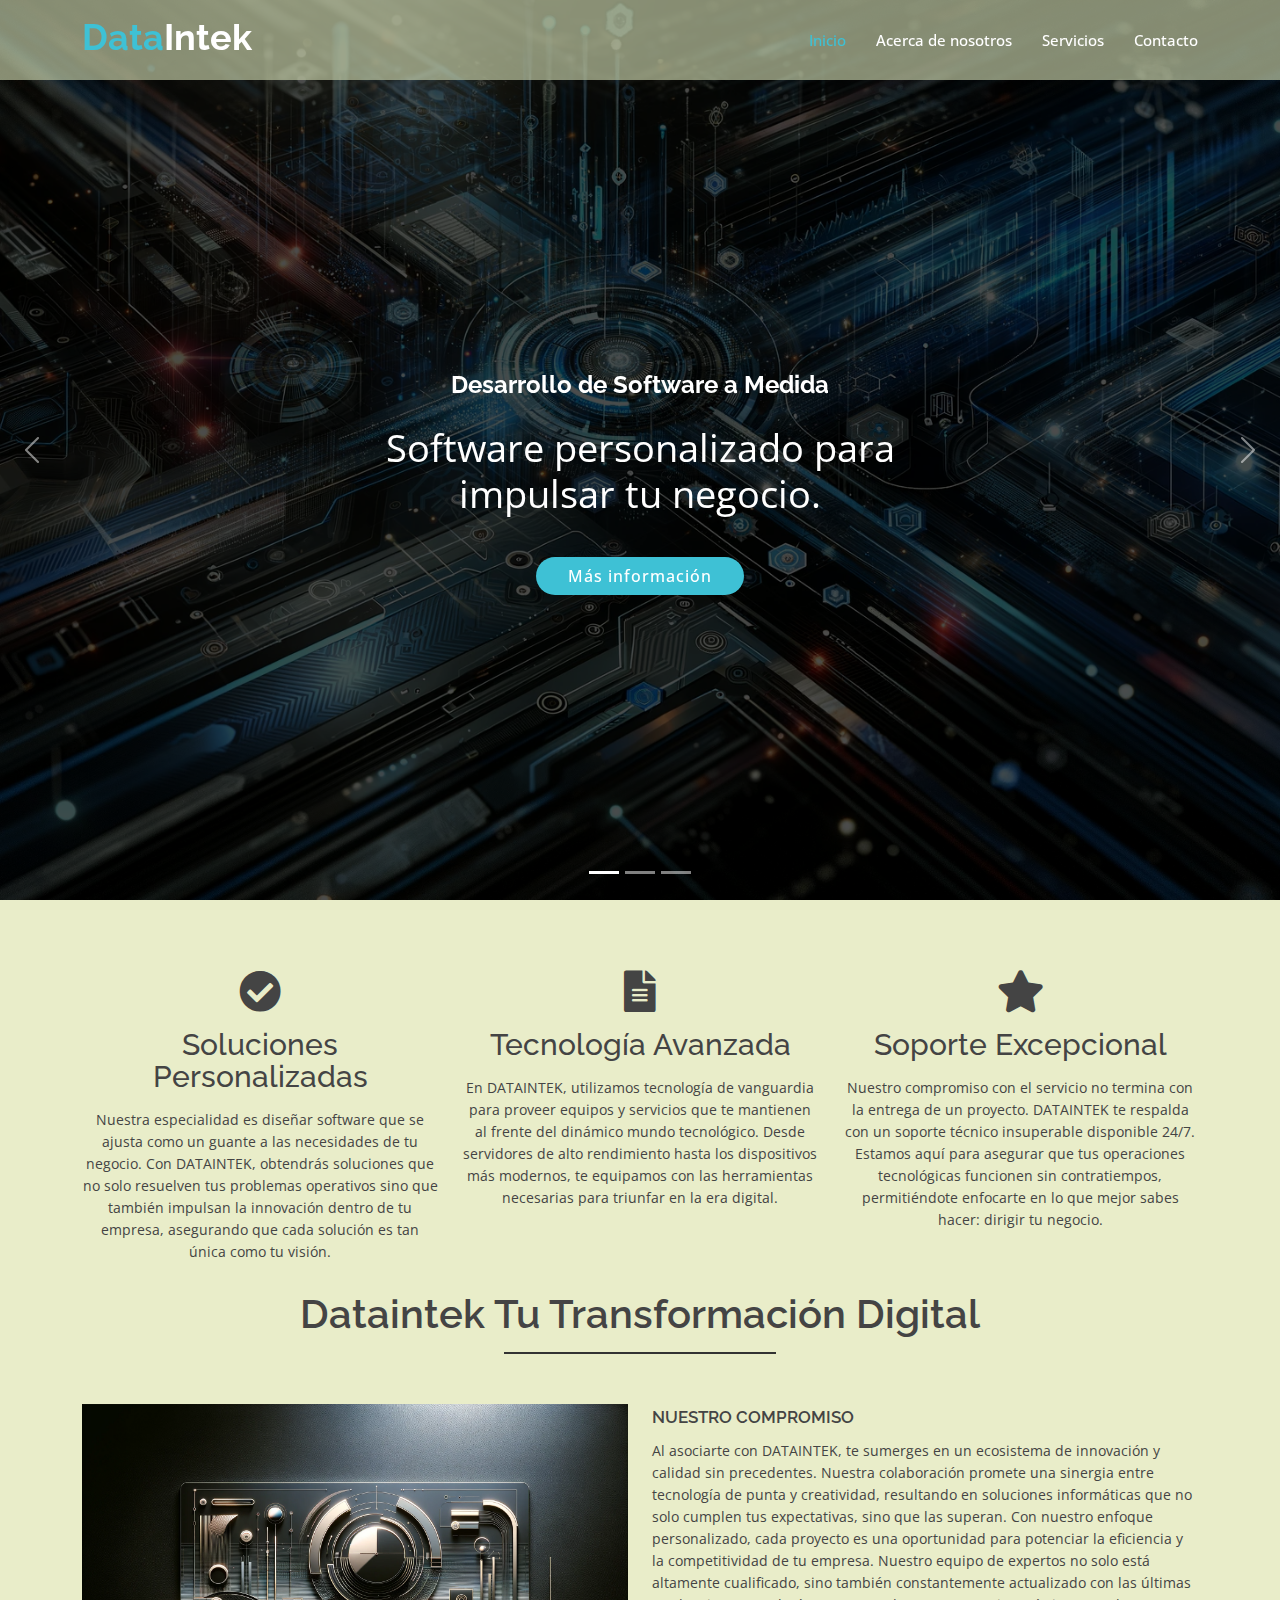
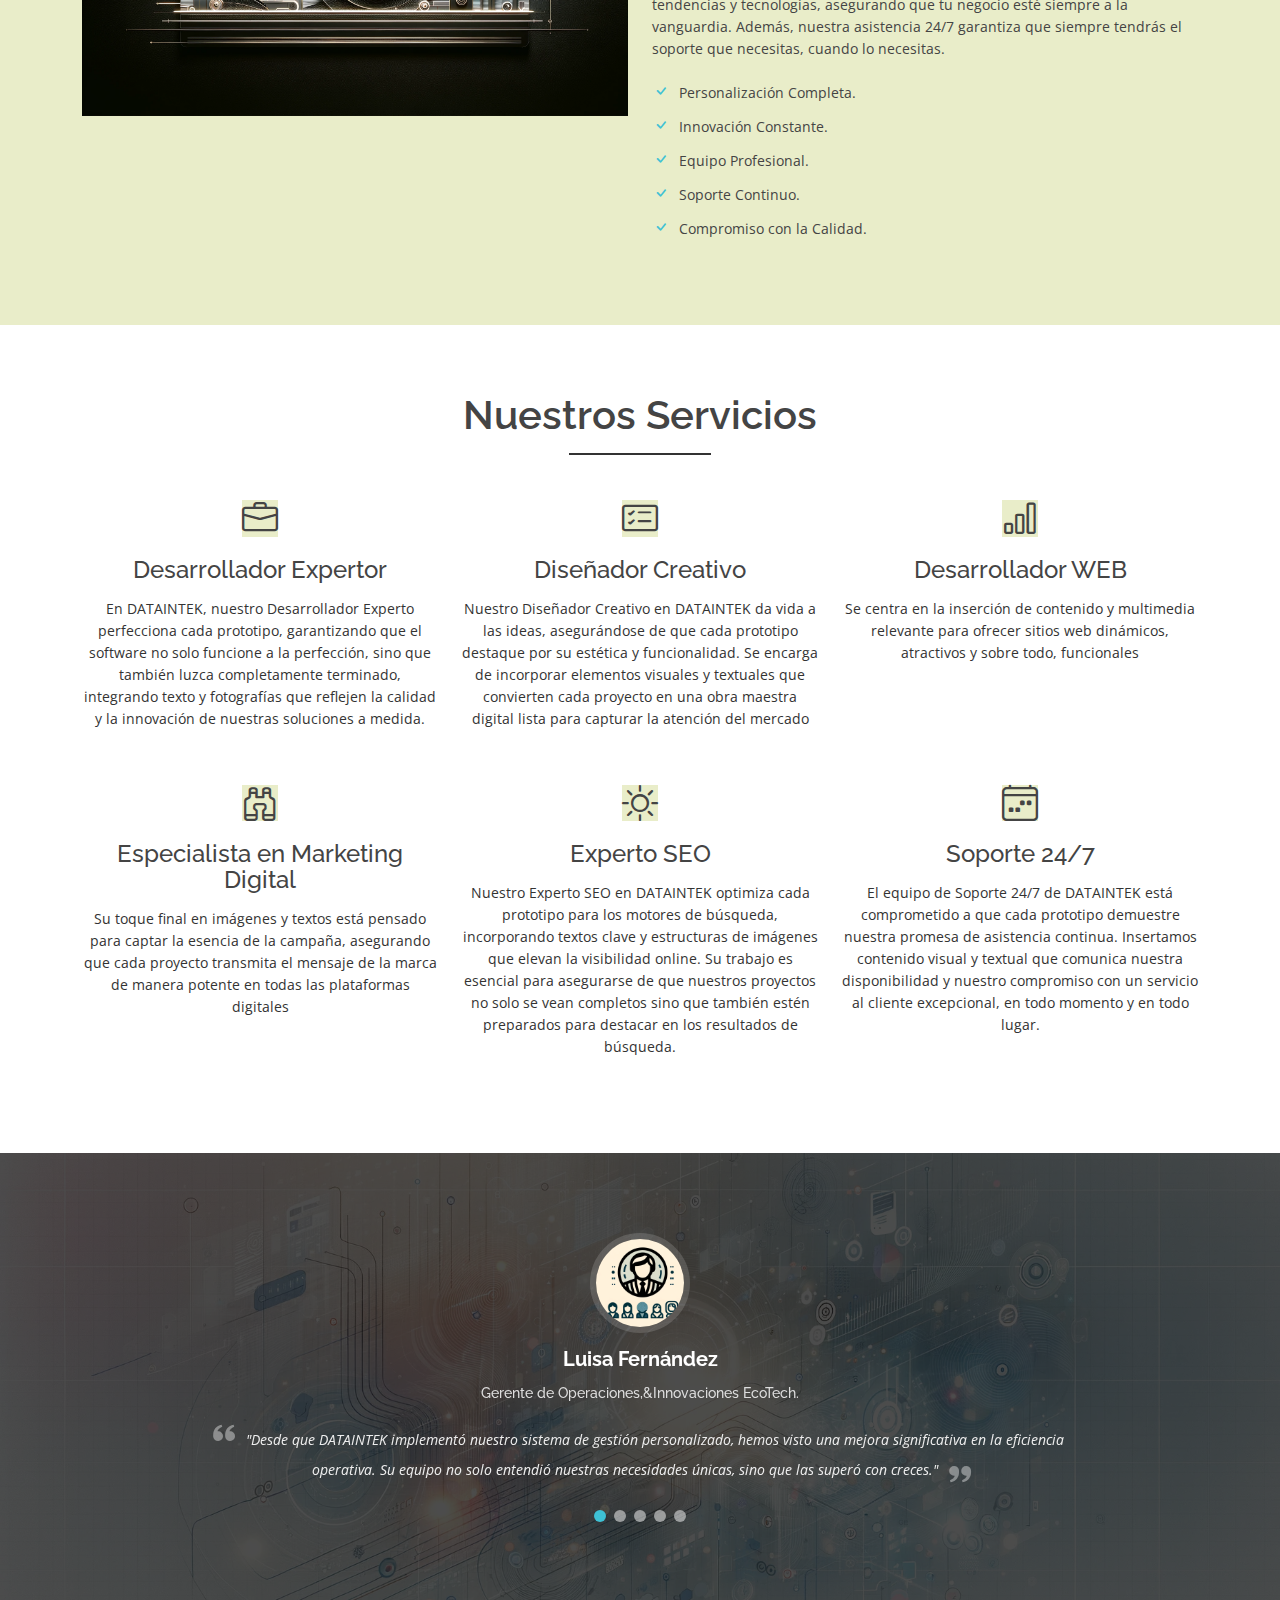
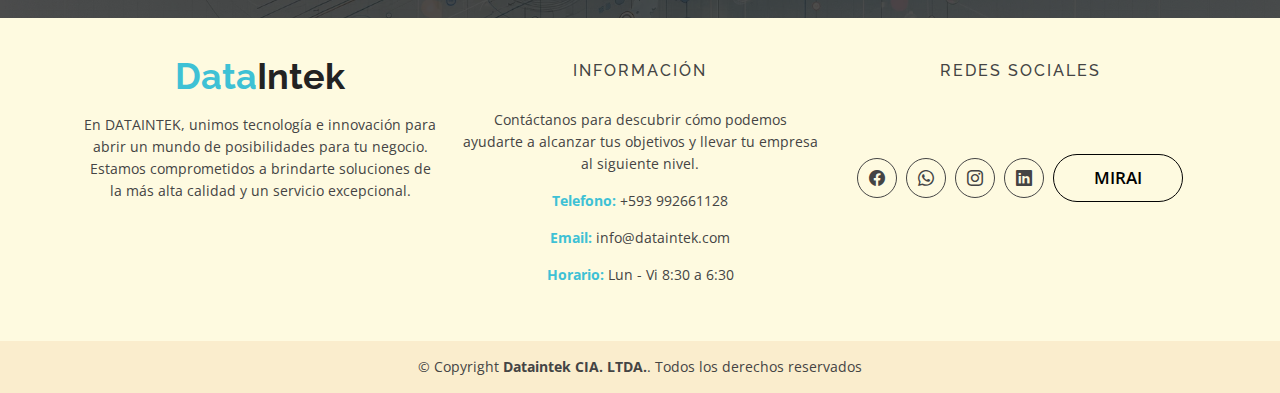
<file: index.html>
<!DOCTYPE html>
<html lang="es">

<head>
  <meta charset="utf-8">
  <meta content="width=device-width, initial-scale=1.0" name="viewport">

  <title>Dataintek </title>
  <meta
    content="DATAINTEK ofrece soluciones de desarrollo de software a medida, diseño web creativo, venta de equipos tecnológicos de vanguardia y soporte técnico 24/7 para potenciar la transformación digital de tu empresa. Asesoría experta y personalizada para mejorar la competitividad y eficiencia operativa."
    name="description">
  <meta
    content="desarrollo de software personalizado, servicios IT, diseño web profesional, venta de tecnología avanzada, soporte técnico, asesoría informática, soluciones de automatización de procesos, mejoramiento de competitividad empresarial, innovación tecnológica, DATAINTEK"
    name="keywords">


  <!-- Favicons -->
  <link href="assets/img/favicon.png" rel="icon">
  <link href="assets/img/apple-touch-icon.png" rel="apple-touch-icon">

  <link
    href="https://fonts.googleapis.com/css?family=Open+Sans:300,400,400i,600,700|Raleway:300,400,400i,500,500i,700,800,900"
    rel="stylesheet">
  <link href="https://cdnjs.cloudflare.com/ajax/libs/font-awesome/5.15.3/css/all.min.css" rel="stylesheet">
  <link href="assets/vendor/animate.css/animate.min.css" rel="stylesheet">
  <link href="assets/vendor/bootstrap/css/bootstrap.min.css" rel="stylesheet">
  <link href="assets/vendor/bootstrap-icons/bootstrap-icons.css" rel="stylesheet">
  <link href="assets/vendor/boxicons/css/boxicons.min.css" rel="stylesheet">
  <link href="assets/vendor/glightbox/css/glightbox.min.css" rel="stylesheet">
  <link href="assets/vendor/swiper/swiper-bundle.min.css" rel="stylesheet">
  <link href="assets/css/style.css" rel="stylesheet">

</head>

<body>

  <!-- ======= Header ======= -->
  <header id="header" class="fixed-top d-flex align-items-center">
    <div class="container d-flex justify-content-between">

      <div class="logo">
        <h1><a href="index.html"><span>Data</span>Intek</a></h1>
        <!-- <a href="index.html"><img src="assets/img/logo.png" alt="" class="img-fluid"></a>-->
      </div>

      <nav id="navbar" class="navbar">
        <ul>
          <li><a class="nav-link scrollto active" href="#">Inicio</a></li>
          <li><a class="nav-link scrollto" href="/acercadenosotros.html">Acerca de nosotros</a></li>
          <li><a class="nav-link scrollto" href="/servicios.html">Servicios</a></li>
          <li><a class="nav-link scrollto" href="/contacto.html">Contacto</a></li>
        </ul>
        <i class="bi bi-list mobile-nav-toggle"></i>
      </nav><!-- .navbar -->

    </div>
  </header><!-- End Header -->

  <!-- ======= hero Section ======= -->
  <section id="hero">
    <div class="hero-container">
      <div id="heroCarousel" class="carousel slide carousel-fade" data-bs-ride="carousel" data-bs-interval="5000">

        <ol id="hero-carousel-indicators" class="carousel-indicators"></ol>

        <div class="carousel-inner" role="listbox">

          <div class="carousel-item active" style="background-image: url(assets/img/hero-carousel/1.jpg)">
            <div class="carousel-container">
              <div class="container">
                <h2 class="animate__animated animate__fadeInDown">Desarrollo de Software a Medida</h2>
                <p class="animate__animated animate__fadeInUp">Software personalizado para impulsar tu negocio.</p>
                <a href="/servicios.html" class="btn-get-started scrollto animate__animated animate__fadeInUp">Más
                  información</a>
              </div>
            </div>
          </div>

          <div class="carousel-item" style="background-image: url(assets/img/hero-carousel/2.jpg)">
            <div class="carousel-container">
              <div class="container">
                <h2 class="animate__animated animate__fadeInDown">Diseño de Páginas Web</h2>
                <p class="animate__animated animate__fadeInUp">Tu sitio web, tu mayor herramienta de marketing.</p>
                <a href="/servicios.html" class="btn-get-started scrollto animate__animated animate__fadeInUp">Más
                  información</a>
              </div>
            </div>
          </div>

          <div class="carousel-item" style="background-image: url(assets/img/hero-carousel/3.jpg)">
            <div class="carousel-container">
              <div class="container">
                <h2 class="animate__animated animate__fadeInDown">Venta de Equipos Tecnológicos</h2>
                <p class="animate__animated animate__fadeInUp">Tecnología de vanguardia para una eficiencia sin igual.
                </p>
                <a href="/contacto.html" class="btn-get-started scrollto animate__animated animate__fadeInUp">Contacta
                  con nosostros</a>
              </div>
            </div>
          </div>

        </div>

        <a class="carousel-control-prev" href="#heroCarousel" role="button" data-bs-slide="prev">
          <span class="carousel-control-prev-icon bi bi-chevron-left" aria-hidden="true"></span>
        </a>

        <a class="carousel-control-next" href="#heroCarousel" role="button" data-bs-slide="next">
          <span class="carousel-control-next-icon bi bi-chevron-right" aria-hidden="true"></span>
        </a>

      </div>
    </div>
  </section><!-- End Hero Section -->

  <main id="main">

    <!-- ======= About Section ======= -->
    <div id="about" class="about-area area-padding">
      <div class="container">
        <div class="row text-center">
          <!-- Feature One -->
          <div class="col-md-4 mb-3">
            <div class="feature-icon mb-3">
              <i class="fas fa-check-circle fa-3x"></i>
            </div>
            <h3 class="feature-title mb-3"> Soluciones Personalizadas</h3>
            <p class="feature-description">Nuestra especialidad es diseñar software que se ajusta como un guante a las
              necesidades de tu negocio. Con DATAINTEK, obtendrás soluciones que no solo resuelven tus problemas
              operativos sino que también impulsan la innovación dentro de tu empresa, asegurando que cada solución es
              tan única como tu visión.</p>
          </div>
          <!-- Feature Two -->
          <div class="col-md-4 mb-3">
            <div class="feature-icon mb-3">
              <i class="fas fa-file-alt fa-3x"></i>
            </div>
            <h3 class="feature-title mb-3">Tecnología Avanzada</h3>
            <p class="feature-description">En DATAINTEK, utilizamos tecnología de vanguardia para proveer equipos y
              servicios que te mantienen al frente del dinámico mundo tecnológico. Desde servidores de alto rendimiento
              hasta los dispositivos más modernos, te equipamos con las herramientas necesarias para triunfar en la era
              digital.</p>
          </div>
          <!-- Feature Three -->
          <div class="col-md-4 mb-3">
            <div class="feature-icon mb-3">
              <i class="fas fa-star fa-3x"></i>
            </div>
            <h3 class="feature-title mb-3">Soporte Excepcional</h3>
            <p class="feature-description">Nuestro compromiso con el servicio no termina con la entrega de un proyecto.
              DATAINTEK te respalda con un soporte técnico insuperable disponible 24/7. Estamos aquí para asegurar que
              tus operaciones tecnológicas funcionen sin contratiempos, permitiéndote enfocarte en lo que mejor sabes
              hacer: dirigir tu negocio.</p>
          </div>
        </div>
        <div class="row">
          <div class="col-md-12 col-sm-12 col-xs-12">
            <div class="section-headline text-center">
              <h2>Dataintek tu Transformación Digital</h2>
            </div>
          </div>
        </div>
        <div class="row">
          <!-- single-well start-->
          <div class="col-md-6 col-sm-6 col-xs-12">
            <div class="well-left">
              <div class="single-well">
                <a href="#">
                  <img src="assets/img/about/1.jpg" alt="">
                </a>
              </div>
            </div>
          </div>
          <!-- single-well end-->
          <div class="col-md-6 col-sm-6 col-xs-12">
            <div class="well-middle">
              <div class="single-well">
                <a href="#">
                  <h4 class="sec-head">Nuestro compromiso</h4>
                </a>
                <p>
                  Al asociarte con DATAINTEK, te sumerges en un ecosistema de innovación y calidad sin precedentes.
                  Nuestra colaboración promete una sinergia entre tecnología de punta y creatividad, resultando en
                  soluciones informáticas que no solo cumplen tus expectativas, sino que las superan. Con nuestro
                  enfoque personalizado, cada proyecto es una oportunidad para potenciar la eficiencia y la
                  competitividad de tu empresa. Nuestro equipo de expertos no solo está altamente cualificado, sino
                  también constantemente actualizado con las últimas tendencias y tecnologías, asegurando que tu
                  negocio
                  esté siempre a la vanguardia. Además, nuestra asistencia 24/7 garantiza que siempre tendrás el
                  soporte
                  que necesitas, cuando lo necesitas.
                </p>
                <ul>
                  <li>
                    <i class="bi bi-check"></i> Personalización Completa.
                  </li>
                  <li>
                    <i class="bi bi-check"></i> Innovación Constante.
                  </li>
                  <li>
                    <i class="bi bi-check"></i> Equipo Profesional.
                  </li>
                  <li>
                    <i class="bi bi-check"></i> Soporte Continuo.
                  </li>
                  <li>
                    <i class="bi bi-check"></i> Compromiso con la Calidad.
                  </li>
                </ul>
              </div>
            </div>
          </div>
          <!-- End col-->
        </div>
      </div>
    </div><!-- End About Section -->

    <!-- ======= Services Section ======= -->
    <div id="services" class="services-area area-padding">
      <div class="container">
        <div class="row">
          <div class="col-md-12 col-sm-12 col-xs-12">
            <div class="section-headline services-head text-center">
              <h2>Nuestros Servicios</h2>
            </div>
          </div>
        </div>
        <div class="row text-center">
          <!-- Start Left services -->
          <div class="col-md-4 col-sm-4 col-xs-12">
            <div class="about-move">
              <div class="services-details">
                <div class="single-services">
                  <a class="services-icon" href="#">
                    <i class="bi bi-briefcase"></i>
                  </a>
                  <h4>Desarrollador Expertor</h4>
                  <p>
                    En DATAINTEK, nuestro Desarrollador Experto perfecciona cada prototipo, garantizando que el
                    software no solo funcione a la perfección, sino que también luzca completamente terminado,
                    integrando texto y fotografías que reflejen la calidad y la innovación de nuestras soluciones a
                    medida.
                  </p>
                </div>
              </div>
              <!-- end about-details -->
            </div>
          </div>
          <div class="col-md-4 col-sm-4 col-xs-12">
            <div class="about-move">
              <div class="services-details">
                <div class="single-services">
                  <a class="services-icon" href="#">
                    <i class="bi bi-card-checklist"></i>
                  </a>
                  <h4>Diseñador Creativo</h4>
                  <p>
                    Nuestro Diseñador Creativo en DATAINTEK da vida a las ideas, asegurándose de que cada prototipo
                    destaque por su estética y funcionalidad. Se encarga de incorporar elementos visuales y
                    textuales que convierten cada proyecto en una obra maestra digital lista para capturar la
                    atención del mercado
                  </p>
                </div>
              </div>
              <!-- end about-details -->
            </div>
          </div>
          <div class="col-md-4 col-sm-4 col-xs-12">
            <!-- end col-md-4 -->
            <div class=" about-move">
              <div class="services-details">
                <div class="single-services">
                  <a class="services-icon" href="#">
                    <i class="bi bi-bar-chart"></i>
                  </a>
                  <h4>Desarrollador WEB</h4>
                  <p>
                    Se centra en la inserción de contenido y multimedia relevante para ofrecer sitios web dinámicos,
                    atractivos y sobre todo, funcionales
                  </p>
                </div>
              </div>
              <!-- end about-details -->
            </div>
          </div>
          <div class="col-md-4 col-sm-4 col-xs-12">
            <!-- end col-md-4 -->
            <div class=" about-move">
              <div class="services-details">
                <div class="single-services">
                  <a class="services-icon" href="#">
                    <i class="bi bi-binoculars"></i>
                  </a>
                  <h4>Especialista en Marketing Digital </h4>
                  <p>
                    Su toque final en imágenes y textos está pensado para captar la esencia de la campaña,
                    asegurando que cada proyecto transmita el mensaje de la marca de manera potente en todas las
                    plataformas digitales
                  </p>
                </div>
              </div>
              <!-- end about-details -->
            </div>
          </div>
          <!-- End Left services -->
          <div class="col-md-4 col-sm-4 col-xs-12">
            <!-- end col-md-4 -->
            <div class=" about-move">
              <div class="services-details">
                <div class="single-services">
                  <a class="services-icon" href="#">
                    <i class="bi bi-brightness-high"></i>
                  </a>
                  <h4>Experto SEO</h4>
                  <p>
                    Nuestro Experto SEO en DATAINTEK optimiza cada prototipo para los motores de búsqueda,
                    incorporando textos clave y estructuras de imágenes que elevan la visibilidad online. Su trabajo
                    es esencial para asegurarse de que nuestros proyectos no solo se vean completos sino que también
                    estén preparados para destacar en los resultados de búsqueda.
                  </p>
                </div>
              </div>
              <!-- end about-details -->
            </div>
          </div>
          <!-- End Left services -->
          <div class="col-md-4 col-sm-4 col-xs-12">
            <!-- end col-md-4 -->
            <div class=" about-move">
              <div class="services-details">
                <div class="single-services">
                  <a class="services-icon" href="#">
                    <i class="bi bi-calendar4-week"></i>
                  </a>
                  <h4>Soporte 24/7</h4>
                  <p>
                    El equipo de Soporte 24/7 de DATAINTEK está comprometido a que cada prototipo demuestre nuestra
                    promesa de asistencia continua. Insertamos contenido visual y textual que comunica nuestra
                    disponibilidad y nuestro compromiso con un servicio al cliente excepcional, en todo momento y en
                    todo lugar.
                  </p>
                </div>
              </div>
              <!-- end about-details -->
            </div>
          </div>
        </div>
      </div>
    </div><!-- End Services Section -->



    <!-- ======= Testimonials Section ======= -->
    <div id="testimonials" class="testimonials">
      <div class="container">

        <div class="testimonials-slider swiper">
          <div class="swiper-wrapper">

            <div class="swiper-slide">
              <div class="testimonial-item">
                <img src="assets/img/testimonials/testimonials-1.jpg" class="testimonial-img" alt="">
                <h3> Luisa Fernández</h3>
                <h4>Gerente de Operaciones,&amp;Innovaciones EcoTech.</h4>
                <p>
                  <i class="bx bxs-quote-alt-left quote-icon-left"></i>
                  "Desde que DATAINTEK implementó nuestro sistema de gestión personalizado, hemos visto una mejora
                  significativa en la eficiencia operativa. Su equipo no solo entendió nuestras necesidades únicas,
                  sino que las superó con creces."
                  <i class="bx bxs-quote-alt-right quote-icon-right"></i>
                </p>
              </div>
            </div><!-- End testimonial item -->

            <div class="swiper-slide">
              <div class="testimonial-item">
                <img src="assets/img/testimonials/testimonials-2.jpg" class="testimonial-img" alt="">
                <h3>Javier Solís</h3>
                <h4> Director de Marketing</h4>
                <p>
                  <i class="bx bxs-quote-alt-left quote-icon-left"></i>
                  "El equipo de DATAINTEK transformó nuestra presencia en línea con un sitio web increíblemente
                  intuitivo y atractivo. Hemos recibido comentarios fantásticos de nuestros clientes y un notable
                  aumento en el tráfico web."
                  <i class="bx bxs-quote-alt-right quote-icon-right"></i>
                </p>
              </div>
            </div><!-- End testimonial item -->

            <div class="swiper-slide">
              <div class="testimonial-item">
                <img src="assets/img/testimonials/testimonials-3.jpg" class="testimonial-img" alt="">
                <h3>Carolina Gómez</h3>
                <h4>Seguridata.</h4>
                <p>
                  <i class="bx bxs-quote-alt-left quote-icon-left"></i>
                  "DATAINTEK no es solo un proveedor; son socios en el verdadero sentido de la palabra. Su soporte
                  24/7 ha sido fundamental para nuestro trabajo, respondiendo a nuestras necesidades tecnológicas en
                  todo momento."
                  <i class="bx bxs-quote-alt-right quote-icon-right"></i>
                </p>
              </div>
            </div><!-- End testimonial item -->

            <div class="swiper-slide">
              <div class="testimonial-item">
                <img src="assets/img/testimonials/testimonials-4.jpg" class="testimonial-img" alt="">
                <h3>Miguel Ríos</h3>
                <h4>Freelancer</h4>
                <p>
                  <i class="bx bxs-quote-alt-left quote-icon-left"></i>
                  "La creatividad y la atención al detalle de DATAINTEK al diseñar nuestro logo y material de
                  marketing digital ha tenido un impacto directo en el reconocimiento de nuestra marca. Son
                  verdaderos profesionales en lo que hacen."
                  <i class="bx bxs-quote-alt-right quote-icon-right"></i>
                </p>
              </div>
            </div><!-- End testimonial item -->

            <div class="swiper-slide">
              <div class="testimonial-item">
                <img src="assets/img/testimonials/testimonials-5.jpg" class="testimonial-img" alt="">
                <h3>John Perez</h3>
                <h4>Construcciones Modulares ModCon.</h4>
                <p>
                  <i class="bx bxs-quote-alt-left quote-icon-left"></i>
                  "Confiamos en DATAINTEK para el mantenimiento y actualización de nuestro parque tecnológico. Su
                  recomendación de equipos de última generación nos ha mantenido a la vanguardia en nuestra
                  industria."
                  <i class="bx bxs-quote-alt-right quote-icon-right"></i>
                </p>
              </div>
            </div><!-- End testimonial item -->

          </div>
          <div class="swiper-pagination"></div>
        </div>

      </div>
    </div><!-- End Testimonials Section -->


  </main><!-- End #main -->

  <!-- ======= Footer ======= -->
  <footer>
    <div class="footer-area">
      <div class="container">
        <div class="row">
          <div class="col-md-4">
            <div class="footer-content">
              <div class="footer-head">
                <div class="footer-logo">
                  <h2><span>Data</span>Intek</h2>
                </div>

                <p>En DATAINTEK, unimos tecnología e innovación para abrir un mundo de posibilidades para tu negocio.
                  Estamos comprometidos a brindarte soluciones de la más alta calidad y un servicio excepcional.</p>

              </div>
            </div>
          </div>
          <!-- end single footer -->
          <div class="col-md-4">
            <div class="footer-content">
              <div class="footer-head">
                <h4>información</h4>
                <p>
                  Contáctanos para descubrir cómo podemos ayudarte a alcanzar tus objetivos y llevar tu empresa al
                  siguiente nivel.
                </p>
                <div class="footer-contacts">
                  <p><span>Telefono:</span> +593 992661128</p>
                  <p><span>Email:</span> info@dataintek.com</p>
                  <p><span>Horario:</span> Lun - Vi 8:30 a 6:30</p>
                </div>
              </div>
            </div>
          </div>
          <!-- end single footer -->
          <div class="col-md-4">
            <div class="footer-content">
              <div class="footer-head">
                <h4>Redes Sociales</h4>
                <div class="footer-icons">
                  <ul>
                    <li>
                      <a href="https://www.facebook.com/Dataintek" target="_blank"><i class="bi bi-facebook"></i></a>
                    </li>
                    <li>
                      <a href="https://api.whatsapp.com/send?phone=%2B593960446888&data=ARAHDVSelPWGTfh68TNkxF76SDlQ1_fAEBAqSdske9C_KdfvXzShzRyvozGJU5oQjKnaiWjdZcB8N-xmJrTB61mximhsyBineOSu3R3pqnkA2UbjNu1OASz657wN3VrEaDvZSuwdDNPcb4IkjmhZw7hufQ&source=FB_Page&app=facebook&entry_point=page_cta&fbclid=IwAR02W0pLJodwrbYOSnTrCOLoNcPuzW08YgsT9Jqc8TY05k8xYqtkdsKo9qY"
                        target="_blank"><i class="bi bi-whatsapp"></i></a>
                    </li>
                    <li>
                      <a href="https://www.instagram.com/dataintek_/" target="_blank"><i
                          class="bi bi-instagram"></i></a>
                    </li>
                    <li>
                      <a href="https://www.linkedin.com/company/dataintek/about/" target="_blank"><i
                          class="bi bi-linkedin"></i></a>
                    </li>
                    <span>
                      <a href="http://www.sis.dataintek.com/MIRAI/" class="ready-btn">MIRAI</a>
                    </span>
                  </ul>
                </div>
              </div>
            </div>
          </div>
        </div>
      </div>
    </div>
    <div class="footer-area-bottom">
      <div class="container">
        <div class="row">
          <div class="col-md-12 col-sm-12 col-xs-12">
            <div class="copyright text-center">
              <p>
                &copy; Copyright <strong>Dataintek CIA. LTDA.</strong>. Todos los derechos reservados
              </p>
            </div>

          </div>
        </div>
      </div>
    </div>
    </div>
  </footer><!-- End  Footer -->

  <div id="preloader"></div>
  <a href="#" class="back-to-top d-flex align-items-center justify-content-center"><i
      class="bi bi-arrow-up-short"></i></a>
  <script src="assets/vendor/bootstrap/js/bootstrap.bundle.min.js"></script>
  <script src="assets/vendor/glightbox/js/glightbox.min.js"></script>
  <script src="assets/vendor/isotope-layout/isotope.pkgd.min.js"></script>
  <script src="assets/vendor/swiper/swiper-bundle.min.js"></script>
  <script src="assets/vendor/php-email-form/validate.js"></script>
  <script src="assets/js/main.js"></script>
</body>

</html>
</file>
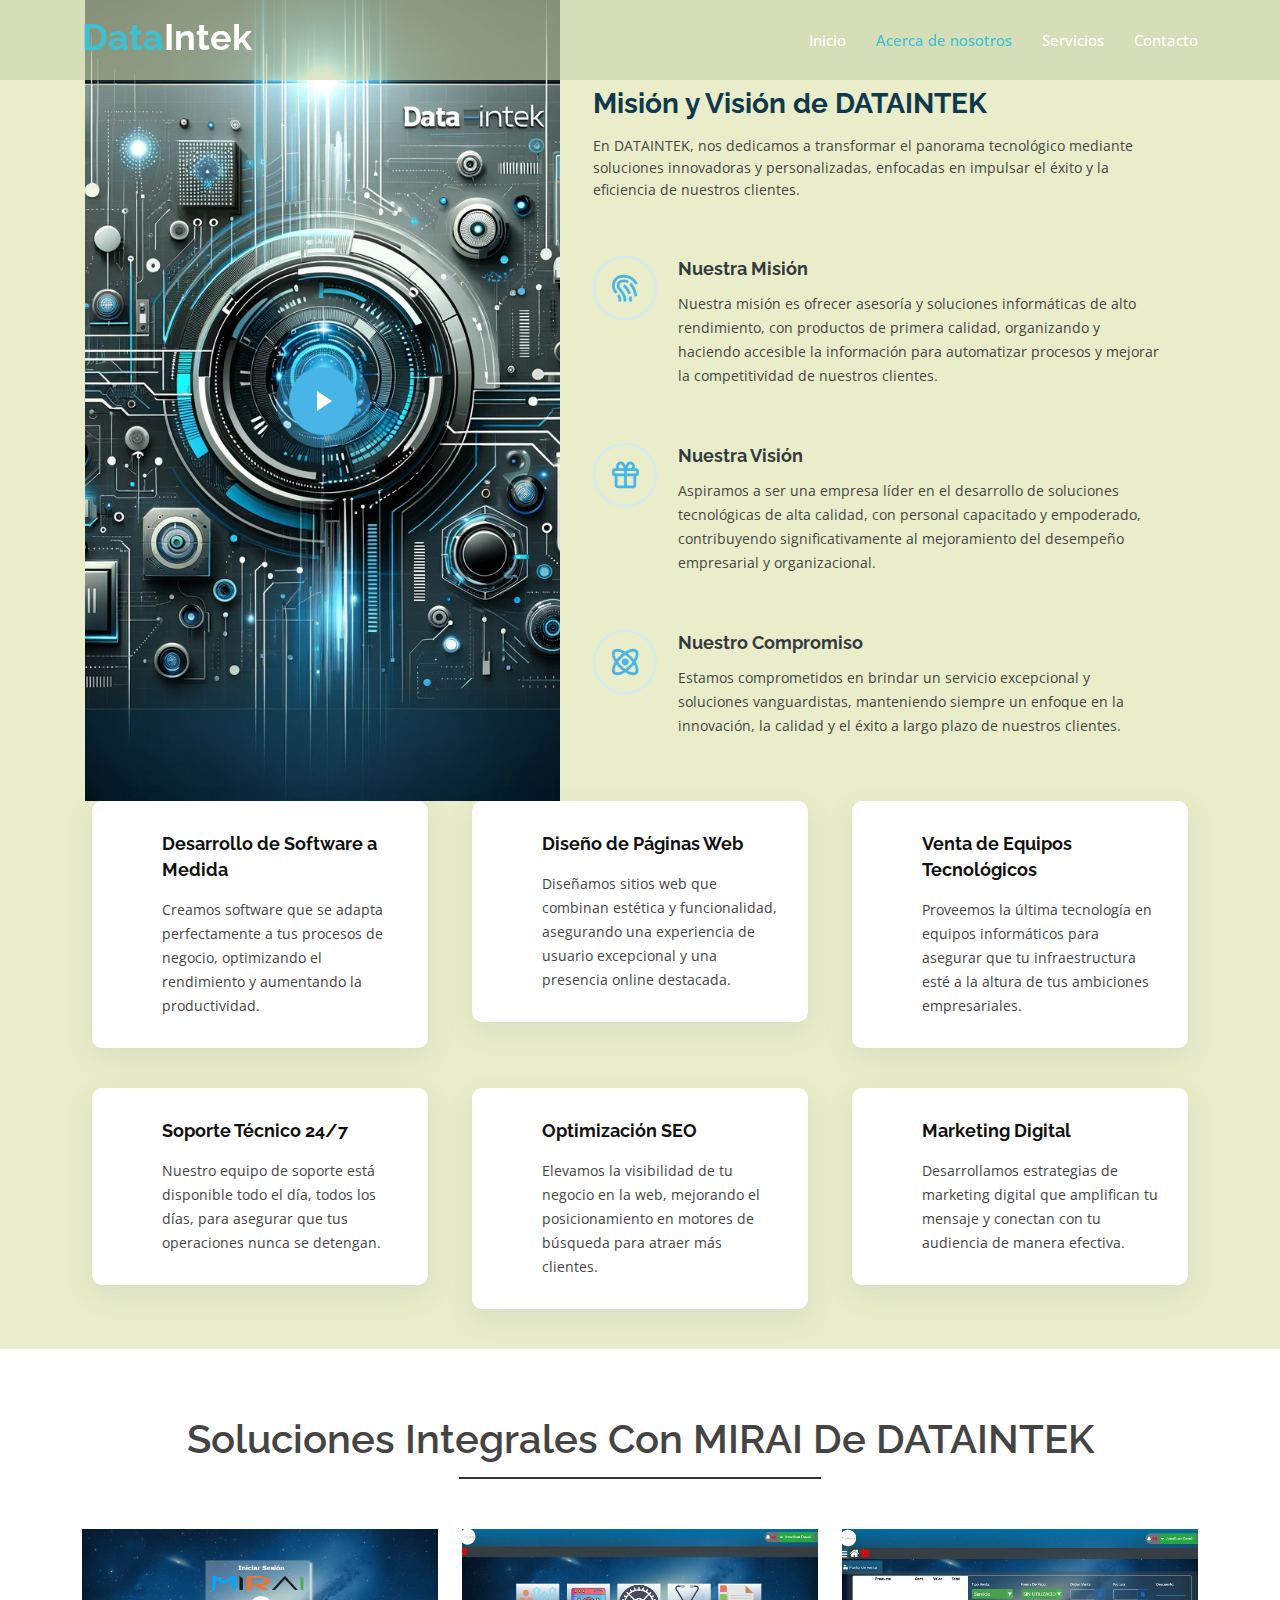
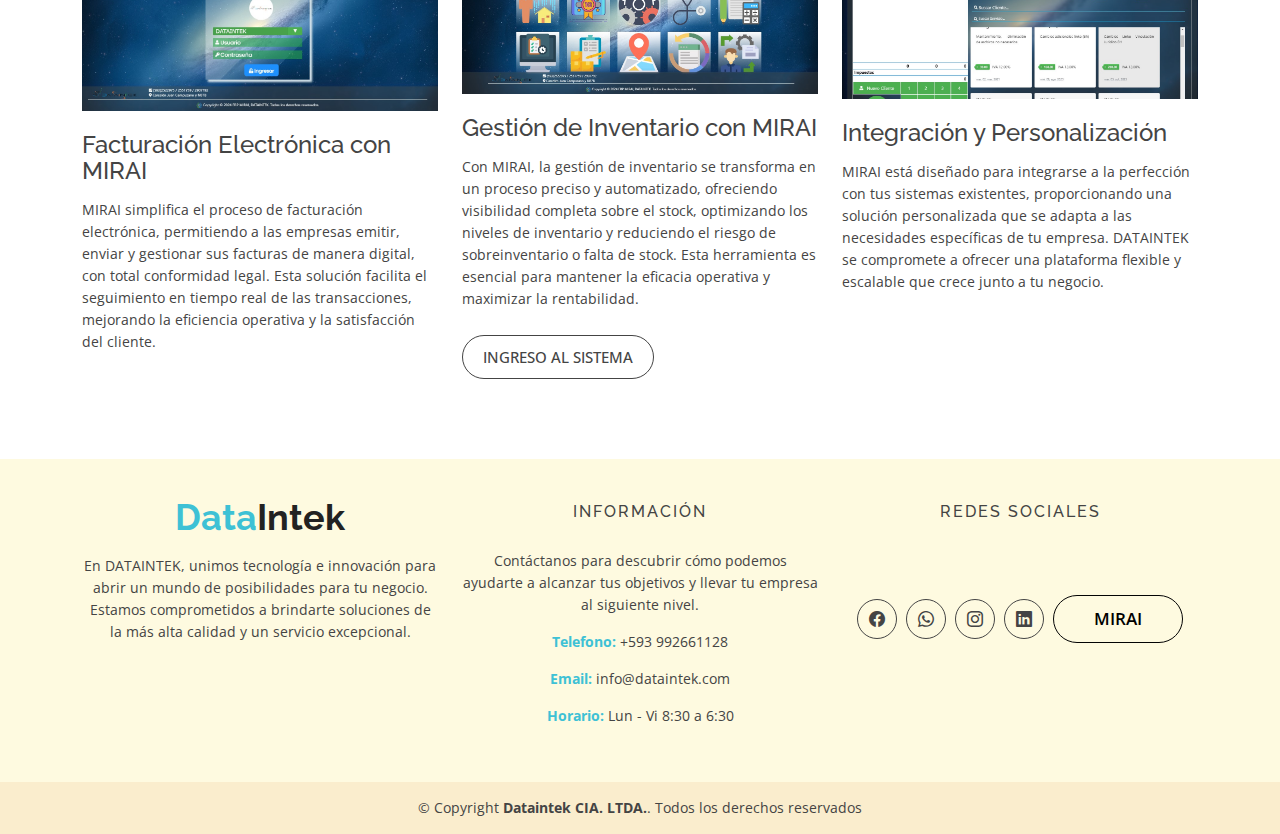
<file: acercadenosotros.html>
<!DOCTYPE html>
<html lang="es">

<head>
  <meta charset="utf-8">
  <meta content="width=device-width, initial-scale=1.0" name="viewport">

  <title>Dataintek </title>
  <meta
    content="DATAINTEK ofrece soluciones de desarrollo de software a medida, diseño web creativo, venta de equipos tecnológicos de vanguardia y soporte técnico 24/7 para potenciar la transformación digital de tu empresa. Asesoría experta y personalizada para mejorar la competitividad y eficiencia operativa."
    name="description">
  <meta
    content="desarrollo de software personalizado, servicios IT, diseño web profesional, venta de tecnología avanzada, soporte técnico, asesoría informática, soluciones de automatización de procesos, mejoramiento de competitividad empresarial, innovación tecnológica, DATAINTEK"
    name="keywords">


  <!-- Favicons -->
  <link href="assets/img/favicon.png" rel="icon">
  <link href="assets/img/apple-touch-icon.png" rel="apple-touch-icon">
  <link href="/assets/css/styleaboutus.css">

  <link
    href="https://fonts.googleapis.com/css?family=Open+Sans:300,400,400i,600,700|Raleway:300,400,400i,500,500i,700,800,900"
    rel="stylesheet">
  <link href="https://cdnjs.cloudflare.com/ajax/libs/font-awesome/5.15.3/css/all.min.css" rel="stylesheet">
  <link href="assets/vendor/animate.css/animate.min.css" rel="stylesheet">
  <link href="assets/vendor/bootstrap/css/bootstrap.min.css" rel="stylesheet">
  <link href="assets/vendor/bootstrap-icons/bootstrap-icons.css" rel="stylesheet">
  <link href="assets/vendor/boxicons/css/boxicons.min.css" rel="stylesheet">
  <link href="assets/vendor/glightbox/css/glightbox.min.css" rel="stylesheet">
  <link href="assets/vendor/swiper/swiper-bundle.min.css" rel="stylesheet">
  <link href="assets/css/style.css" rel="stylesheet">

</head>

<body>

  <!-- ======= Header ======= -->
  <header id="header" class="fixed-top d-flex align-items-center">
    <div class="container d-flex justify-content-between">

      <div class="logo">
        <h1><a href="index.html"><span>Data</span>Intek</a></h1>
        <!-- <a href="index.html"><img src="assets/img/logo.png" alt="" class="img-fluid"></a>-->
      </div>

      <nav id="navbar" class="navbar">
        <ul>
          <li><a class="nav-link scrollto " href="/index.html">Inicio</a></li>
          <li><a class="nav-link scrollto active" href="#">Acerca de nosotros</a></li>
          <li><a class="nav-link scrollto" href="/servicios.html">Servicios</a></li>
          <li><a class="nav-link scrollto" href="/contacto.html">Contacto</a></li>
        </ul>
        <i class="bi bi-list mobile-nav-toggle"></i>
      </nav><!-- .navbar -->

    </div>
  </header><!-- End Header -->

  <!-- ======= About Section ======= -->
  <section id="video" class="video">
    <div class="container">

      <div class="row">
        <div class="col-xl-5 col-lg-6 d-flex justify-content-center video-box align-items-stretch position-relative">
          <a href="https://www.youtube.com/watch?v=w15oWDh02K4" class="glightbox play-btn mb-4"></a>
        </div>

        <div
          class="col-xl-7 col-lg-6 icon-boxes d-flex flex-column align-items-stretch justify-content-center py-5 px-lg-5">
          <h3>Misión y Visión de DATAINTEK</h3>
          <p>En DATAINTEK, nos dedicamos a transformar el panorama tecnológico mediante soluciones innovadoras y
            personalizadas, enfocadas en impulsar el éxito y la eficiencia de nuestros clientes.</p>

          <div class="icon-box">
            <div class="icon"><i class="bx bx-fingerprint"></i></div>
            <h4 class="title"><a href="">Nuestra Misión</a></h4>
            <p class="description">Nuestra misión es ofrecer asesoría y soluciones informáticas de alto rendimiento, con
              productos de primera calidad, organizando y haciendo accesible la información para automatizar procesos y
              mejorar la competitividad de nuestros clientes.</p>
          </div>

          <div class="icon-box">
            <div class="icon"><i class="bx bx-gift"></i></div>
            <h4 class="title"><a href="">Nuestra Visión</a></h4>
            <p class="description">Aspiramos a ser una empresa líder en el desarrollo de soluciones tecnológicas de alta
              calidad, con personal capacitado y empoderado, contribuyendo significativamente al mejoramiento del
              desempeño empresarial y organizacional.</p>
          </div>

          <div class="icon-box">
            <div class="icon"><i class="bx bx-atom"></i></div>
            <h4 class="title"><a href="">Nuestro Compromiso</a></h4>
            <p class="description">Estamos comprometidos en brindar un servicio excepcional y soluciones vanguardistas,
              manteniendo siempre un enfoque en la innovación, la calidad y el éxito a largo plazo de nuestros clientes.
            </p>
          </div>

        </div>

      </div>

    </div>
  </section><!-- End About Section -->

  <main id="main">

    <!-- ======= servicios Section ======= -->
    <section id="servicios" class="servicios section-bg">
      <div class="container">

        <div class="row">

          <div class="col-lg-4 col-md-6">
            <div class="icon-box">
              <div class="icon"><i class="bi bi-code-slash" style="color: #ff689b;"></i></div>
              <h4 class="title"><a href="#">Desarrollo de Software a Medida</a></h4>
              <p class="description">Creamos software que se adapta perfectamente a tus procesos de negocio, optimizando
                el rendimiento y aumentando la productividad.</p>
            </div>
          </div>

          <div class="col-lg-4 col-md-6">
            <div class="icon-box">
              <div class="icon"><i class="bi bi-pc-display-horizontal" style="color: #e9bf06;"></i></div>
              <h4 class="title"><a href="#">Diseño de Páginas Web</a></h4>
              <p class="description">Diseñamos sitios web que combinan estética y funcionalidad, asegurando una
                experiencia de usuario excepcional y una presencia online destacada.</p>
            </div>
          </div>

          <div class="col-lg-4 col-md-6" data-wow-delay="0.1s">
            <div class="icon-box">
              <div class="icon"><i class="bi bi-laptop" style="color: #3fcdc7;"></i></div>
              <h4 class="title"><a href="#">Venta de Equipos Tecnológicos</a></h4>
              <p class="description">Proveemos la última tecnología en equipos informáticos para asegurar que tu
                infraestructura esté a la altura de tus ambiciones empresariales.</p>
            </div>
          </div>

          <div class="col-lg-4 col-md-6" data-wow-delay="0.1s">
            <div class="icon-box">
              <div class="icon"><i class="bi bi-person-check-fill" style="color:#41cf2e;"></i></div>
              <h4 class="title"><a href="#">Soporte Técnico 24/7</a></h4>
              <p class="description">Nuestro equipo de soporte está disponible todo el día, todos los días, para
                asegurar que tus operaciones nunca se detengan.</p>
            </div>
          </div>

          <div class="col-lg-4 col-md-6" data-wow-delay="0.2s">
            <div class="icon-box">
              <div class="icon"><i class="bi bi-graph-up-arrow" style="color: #d6ff22;"></i></div>
              <h4 class="title"><a href="#">Optimización SEO</a></h4>
              <p class="description">Elevamos la visibilidad de tu negocio en la web, mejorando el posicionamiento en
                motores de búsqueda para atraer más clientes.</p>
            </div>
          </div>

          <div class="col-lg-4 col-md-6" data-wow-delay="0.2s">
            <div class="icon-box">
              <div class="icon"><i class="bi bi-broadcast-pin" style="color: #4680ff;"></i></div>
              <h4 class="title"><a href="#">Marketing Digital</a></h4>
              <p class="description">Desarrollamos estrategias de marketing digital que amplifican tu mensaje y conectan
                con tu audiencia de manera efectiva.</p>
            </div>
          </div>
        </div>

      </div>
    </section><!-- End servicios Section -->
    <!-- ======= Blog Section ======= -->
    <div id="blog" class="blog-area">
      <div class="blog-inner area-padding">
        <div class="blog-overly"></div>
        <div class="container ">
          <div class="row">
            <div class="col-md-12 col-sm-12 col-xs-12">
              <div class="section-headline text-center">
                <h2>Soluciones Integrales con MIRAI de DATAINTEK</h2>
              </div>
            </div>
          </div>
          <div class="row">
            <!-- Start Left Blog -->
            <div class="col-md-4 col-sm-4 col-xs-12">
              <div class="single-blog">
                <div class="single-blog-img">
                  <a href="blog.html">
                    <img src="assets/img/blog/1.jpg" alt="">
                  </a>
                </div>
                <div class="blog-meta">
                </div>
                <div class="blog-text">
                  <h4>
                    <a href="blog.html">Facturación Electrónica con MIRAI</a>
                  </h4>
                  <p>
                    MIRAI simplifica el proceso de facturación electrónica, permitiendo a las empresas emitir, enviar y
                    gestionar sus facturas de manera digital, con total conformidad legal. Esta solución facilita el
                    seguimiento en tiempo real de las transacciones, mejorando la eficiencia operativa y la satisfacción
                    del cliente.
                  </p>
                </div>
              </div>
              <!-- Start single blog -->
            </div>
            <!-- End Left Blog-->
            <!-- Start Left Blog -->
            <div class="col-md-4 col-sm-4 col-xs-12">
              <div class="single-blog">
                <div class="single-blog-img">
                  <a href="http://www.sis.dataintek.com/MIRAI/">
                    <img src="assets/img/blog/2.jpg" alt="">
                  </a>
                </div>
                <div class="blog-meta">
                </div>
                <div class="blog-text">
                  <h4>
                    <a href="http://www.sis.dataintek.com/MIRAI/">Gestión de Inventario con MIRAI</a>
                  </h4>
                  <p>
                    Con MIRAI, la gestión de inventario se transforma en un proceso preciso y automatizado, ofreciendo
                    visibilidad completa sobre el stock, optimizando los niveles de inventario y reduciendo el riesgo de
                    sobreinventario o falta de stock. Esta herramienta es esencial para mantener la eficacia operativa y
                    maximizar la rentabilidad.
                  </p>
                </div>
                <span>
                  <a href="http://www.sis.dataintek.com/MIRAI/" class="ready-btn">Ingreso al sistema</a>
                </span>
              </div>
              <!-- Start single blog -->
            </div>
            <!-- End Left Blog-->
            <!-- Start Right Blog-->
            <div class="col-md-4 col-sm-4 col-xs-12">
              <div class="single-blog">
                <div class="single-blog-img">
                  <a href="http://www.sis.dataintek.com/MIRAI/">
                    <img src="assets/img/blog/3.jpg" alt="">
                  </a>
                </div>
                <div class="blog-meta">
                </div>
                <div class="blog-text">
                  <h4>
                    <a href="http://www.sis.dataintek.com/MIRAI/">Integración y Personalización</a>
                  </h4>
                  <p>
                    MIRAI está diseñado para integrarse a la perfección con tus sistemas existentes, proporcionando una
                    solución personalizada que se adapta a las necesidades específicas de tu empresa. DATAINTEK se
                    compromete a ofrecer una plataforma flexible y escalable que crece junto a tu negocio.
                  </p>
                </div>
              </div>
            </div>
            <!-- End Right Blog-->
          </div>
        </div>
      </div>
    </div><!-- End Blog Section -->

  </main><!-- End #main -->

  <!-- ======= Footer ======= -->
  <footer>
    <div class="footer-area">
      <div class="container">
        <div class="row">
          <div class="col-md-4">
            <div class="footer-content">
              <div class="footer-head">
                <div class="footer-logo">
                  <h2><span>Data</span>Intek</h2>
                </div>

                <p>En DATAINTEK, unimos tecnología e innovación para abrir un mundo de posibilidades para tu negocio.
                  Estamos comprometidos a brindarte soluciones de la más alta calidad y un servicio excepcional.</p>
                  
              </div>
            </div>
          </div>
          <!-- end single footer -->
          <div class="col-md-4">
            <div class="footer-content">
              <div class="footer-head">
                <h4>información</h4>
                <p>
                  Contáctanos para descubrir cómo podemos ayudarte a alcanzar tus objetivos y llevar tu empresa al
                  siguiente nivel.
                </p>
                <div class="footer-contacts">
                  <p><span>Telefono:</span> +593 992661128</p>
                  <p><span>Email:</span> info@dataintek.com</p>
                  <p><span>Horario:</span> Lun - Vi 8:30 a 6:30</p>
                </div>
              </div>
            </div>
          </div>
          <!-- end single footer -->
          <div class="col-md-4">
            <div class="footer-content">
              <div class="footer-head">
                <h4>Redes Sociales</h4>
                <div class="footer-icons">
                  <ul>
                    <li>
                      <a href="https://www.facebook.com/Dataintek" target="_blank"><i class="bi bi-facebook"></i></a>
                    </li>
                    <li>
                      <a href="https://api.whatsapp.com/send?phone=%2B593960446888&data=ARAHDVSelPWGTfh68TNkxF76SDlQ1_fAEBAqSdske9C_KdfvXzShzRyvozGJU5oQjKnaiWjdZcB8N-xmJrTB61mximhsyBineOSu3R3pqnkA2UbjNu1OASz657wN3VrEaDvZSuwdDNPcb4IkjmhZw7hufQ&source=FB_Page&app=facebook&entry_point=page_cta&fbclid=IwAR02W0pLJodwrbYOSnTrCOLoNcPuzW08YgsT9Jqc8TY05k8xYqtkdsKo9qY"
                        target="_blank"><i class="bi bi-whatsapp"></i></a>
                    </li>
                    <li>
                      <a href="https://www.instagram.com/dataintek_/" target="_blank"><i
                          class="bi bi-instagram"></i></a>
                    </li>
                    <li>
                      <a href="https://www.linkedin.com/company/dataintek/about/" target="_blank"><i
                          class="bi bi-linkedin"></i></a>
                    </li>
                    <span>
                      <a href="http://www.sis.dataintek.com/MIRAI/" class="ready-btn">MIRAI</a>
                    </span>
                  </ul>
                </div>
              </div>
            </div>
          </div>
        </div>
      </div>
    </div>
    <div class="footer-area-bottom">
      <div class="container">
        <div class="row">
          <div class="col-md-12 col-sm-12 col-xs-12">
            <div class="copyright text-center">
              <p>
                &copy; Copyright <strong>Dataintek CIA. LTDA.</strong>. Todos los derechos reservados
              </p>
            </div>

          </div>
        </div>
      </div>
    </div>
    </div>
  </footer><!-- End  Footer -->

  <div id="preloader"></div>
  <a href="#" class="back-to-top d-flex align-items-center justify-content-center"><i
      class="bi bi-arrow-up-short"></i></a>
  <script src="assets/vendor/bootstrap/js/bootstrap.bundle.min.js"></script>
  <script src="assets/vendor/glightbox/js/glightbox.min.js"></script>
  <script src="assets/vendor/isotope-layout/isotope.pkgd.min.js"></script>
  <script src="assets/vendor/swiper/swiper-bundle.min.js"></script>
  <script src="assets/vendor/php-email-form/validate.js"></script>
  <script src="assets/js/main.js"></script>

</body>

</html>
</file>
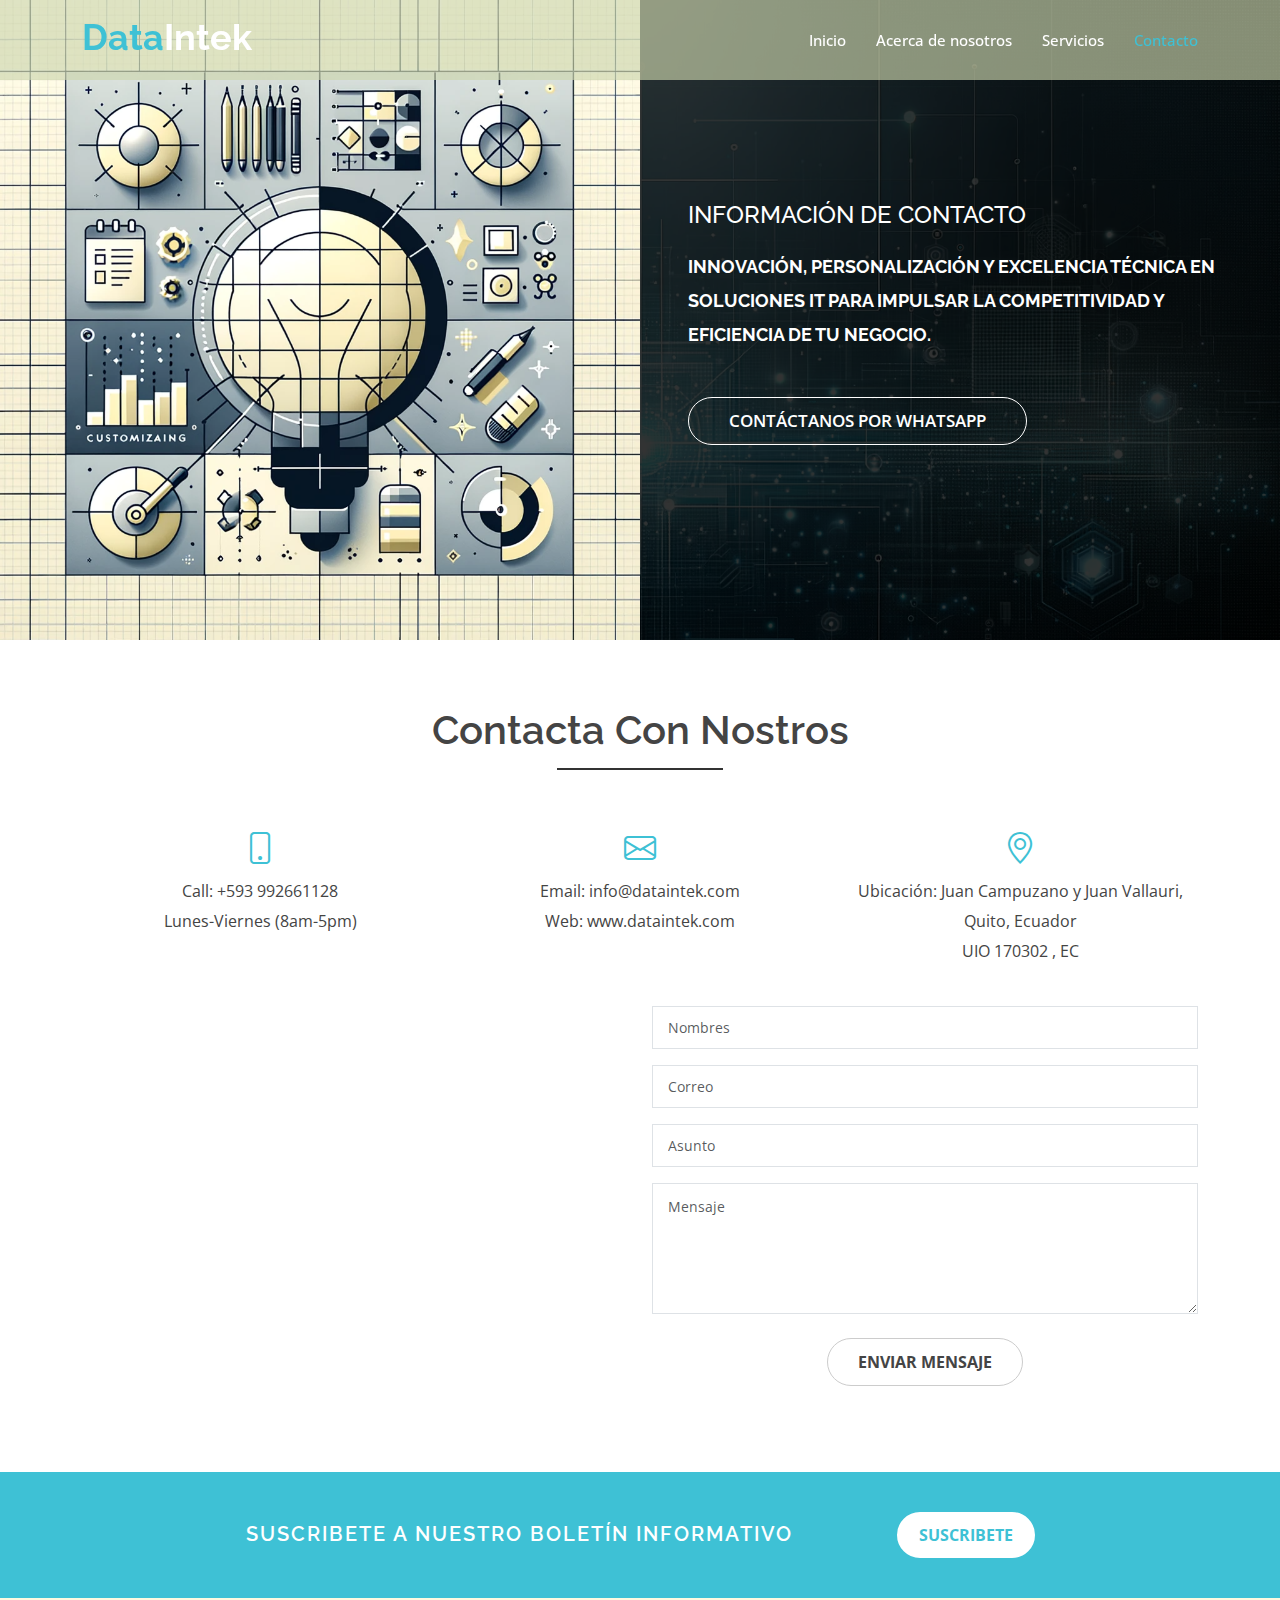
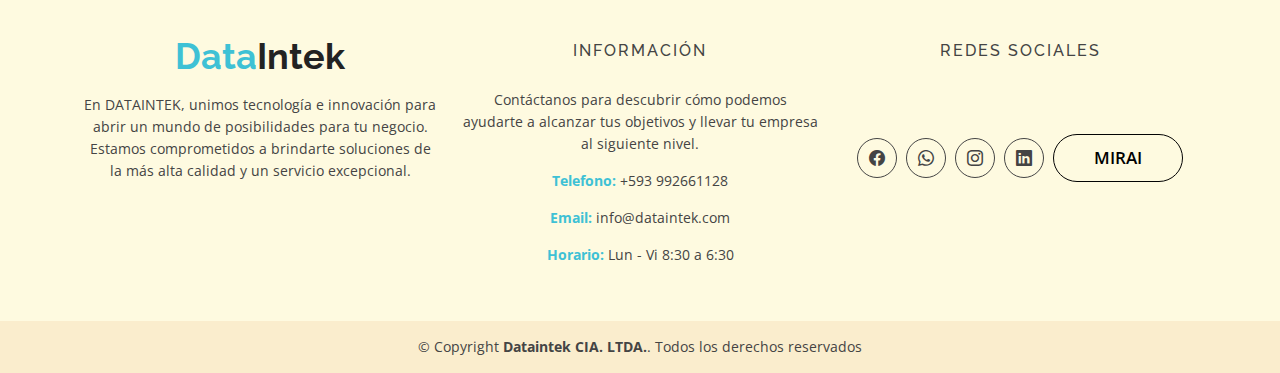
<file: contacto.html>
<!DOCTYPE html>
<html lang="es">

<head>
  <meta charset="utf-8">
  <meta content="width=device-width, initial-scale=1.0" name="viewport">

  <title>Dataintek </title>
  <meta
    content="DATAINTEK ofrece soluciones de desarrollo de software a medida, diseño web creativo, venta de equipos tecnológicos de vanguardia y soporte técnico 24/7 para potenciar la transformación digital de tu empresa. Asesoría experta y personalizada para mejorar la competitividad y eficiencia operativa."
    name="description">
  <meta
    content="desarrollo de software personalizado, servicios IT, diseño web profesional, venta de tecnología avanzada, soporte técnico, asesoría informática, soluciones de automatización de procesos, mejoramiento de competitividad empresarial, innovación tecnológica, DATAINTEK"
    name="keywords">


  <!-- Favicons -->
  <link href="assets/img/favicon.png" rel="icon">
  <link href="assets/img/apple-touch-icon.png" rel="apple-touch-icon">

  <link
    href="https://fonts.googleapis.com/css?family=Open+Sans:300,400,400i,600,700|Raleway:300,400,400i,500,500i,700,800,900"
    rel="stylesheet">
  <link href="https://cdnjs.cloudflare.com/ajax/libs/font-awesome/5.15.3/css/all.min.css" rel="stylesheet">
  <link href="assets/vendor/animate.css/animate.min.css" rel="stylesheet">
  <link href="assets/vendor/bootstrap/css/bootstrap.min.css" rel="stylesheet">
  <link href="assets/vendor/bootstrap-icons/bootstrap-icons.css" rel="stylesheet">
  <link href="assets/vendor/boxicons/css/boxicons.min.css" rel="stylesheet">
  <link href="assets/vendor/glightbox/css/glightbox.min.css" rel="stylesheet">
  <link href="assets/vendor/swiper/swiper-bundle.min.css" rel="stylesheet">
  <link href="assets/css/style.css" rel="stylesheet">

</head>

<body>

  <!-- ======= Header ======= -->
  <header id="header" class="fixed-top d-flex align-items-center">
    <div class="container d-flex justify-content-between">

      <div class="logo">
        <h1><a href="index.html"><span>Data</span>Intek</a></h1>
        <!-- <a href="index.html"><img src="assets/img/logo.png" alt="" class="img-fluid"></a>-->
      </div>

      <nav id="navbar" class="navbar">
        <ul>
          <li><a class="nav-link scrollto" href="/index.html">Inicio</a></li>
          <li><a class="nav-link scrollto" href="/acercadenosotros.html">Acerca de nosotros</a></li>
          <li><a class="nav-link scrollto" href="/servicios.html">Servicios</a></li>
          <li><a class="nav-link scrollto active" href="#">Contacto</a></li>
        </ul>
        <i class="bi bi-list mobile-nav-toggle"></i>
      </nav><!-- .navbar -->

    </div>
  </header><!-- End Header -->

  <main id="main">

    <!-- ======= Rviews Section ======= -->
    <div class="reviews-area">
      <div class="row g-0">
        <div class="col-lg-6">
          <img src="assets/img/about/2.jpg" alt="" class="img-fluid">
        </div>
        <div class="col-lg-6 work-right-text d-flex align-items-center">
          <div class="px-5 py-5 py-lg-0">
            <h2>información de contacto</h2>
            <h5>Innovación, personalización y excelencia técnica en soluciones IT para impulsar la competitividad y eficiencia de tu negocio.</h5>
            <a href="https://api.whatsapp.com/send?phone=593992661128" target="_blank" class="ready-btn scrollto">Contáctanos por whatsapp</a>
          </div>
        </div>
      </div>
    </div><!-- End Rviews Section -->

    <!-- ======= Contact Section ======= -->
    <div id="contact" class="contact-area">
      <div class="contact-inner area-padding">
        <div class="contact-overly"></div>
        <div class="container ">
          <div class="row">
            <div class="col-md-12 col-sm-12 col-xs-12">
              <div class="section-headline text-center">
                <h2>Contacta con nostros</h2>
              </div>
            </div>
          </div>
          <div class="row">
            <!-- Start contact icon column -->
            <div class="col-md-4">
              <div class="contact-icon text-center">
                <div class="single-icon">
                  <i class="bi bi-phone"></i>
                  <p>
                    Call: +593 992661128<br>
                    <span>Lunes-Viernes (8am-5pm)</span>
                  </p>
                </div>
              </div>
            </div>
            <!-- Start contact icon column -->
            <div class="col-md-4">
              <div class="contact-icon text-center">
                <div class="single-icon">
                  <i class="bi bi-envelope"></i>
                  <p>
                    Email: info@dataintek.com<br>
                    <span>Web: www.dataintek.com</span>
                  </p>
                </div>
              </div>
            </div>
            <!-- Start contact icon column -->
            <div class="col-md-4">
              <div class="contact-icon text-center">
                <div class="single-icon">
                  <i class="bi bi-geo-alt"></i>
                  <p>
                    Ubicación: Juan Campuzano y Juan Vallauri, Quito, Ecuador<br>
                    <span>UIO 170302 , EC</span>
                  </p>
                </div>
              </div>
            </div>
          </div>
          <div class="row">

            <!-- Start Google Map -->
            <div class="col-md-6">
              <!-- Start Map -->
              <iframe
                src="https://www.google.com/maps/embed?pb=!1m14!1m8!1m3!1d15959.256687928295!2d-78.4781243!3d-0.0826227!3m2!1i1024!2i768!4f13.1!3m3!1m2!1s0x91d585ebdee7f01f%3A0xd41c94245b379619!2sDATAINTEK%20CIA%20LTDA%20desarrollo%20de%20software!5e0!3m2!1ses-419!2sec!4v1706631927867!5m2!1ses-419!2sec"
                width="100%" height="380" frameborder="0" style="border:0" allowfullscreen></iframe>
              <!-- End Map -->
            </div>
            <!-- End Google Map -->

            <!-- Start  contact -->
            <div class="col-md-6">
              <div class="form contact-form">
                <form action="forms/contact.php" method="post" role="form" class="php-email-form">
                  <div class="form-group">
                    <input type="text" name="name" class="form-control" id="name" placeholder="Nombres" required>
                  </div>
                  <div class="form-group mt-3">
                    <input type="email" class="form-control" name="email" id="email" placeholder="Correo" required>
                  </div>
                  <div class="form-group mt-3">
                    <input type="text" class="form-control" name="subject" id="subject" placeholder="Asunto" required>
                  </div>
                  <div class="form-group mt-3">
                    <textarea class="form-control" name="message" rows="5" placeholder="Mensaje" required></textarea>
                  </div>
                  <div class="my-3">
                    <div class="loading">Cargando</div>
                    <div class="error-message"></div>
                    <div class="sent-message">Tu mensaje ha sido enviado, Gracias!</div>
                  </div>
                  <div class="text-center"><button type="submit">Enviar Mensaje</button></div>
                </form>
              </div>
            </div>
            <!-- End Left contact -->
          </div>
        </div>
      </div>
    </div><!-- End Contact Section -->

        <!-- ======= Suscribe Section ======= -->
        <div class="suscribe-area">
          <div class="container">
            <div class="row">
              <div class="col-lg-12 col-md-12 col-sm-12 col-xs=12">
                <div class="suscribe-text text-center">
                  <h3>Suscribete a nuestro boletín informativo</h3>
                  <a class="sus-btn" href="#">Suscribete</a>
                </div>
              </div>
            </div>
          </div>
        </div><!-- End Suscribe Section -->

  </main><!-- End #main -->

  <!-- ======= Footer ======= -->
  <footer>
    <div class="footer-area">
      <div class="container">
        <div class="row">
          <div class="col-md-4">
            <div class="footer-content">
              <div class="footer-head">
                <div class="footer-logo">
                  <h2><span>Data</span>Intek</h2>
                </div>

                <p>En DATAINTEK, unimos tecnología e innovación para abrir un mundo de posibilidades para tu negocio.
                  Estamos comprometidos a brindarte soluciones de la más alta calidad y un servicio excepcional.</p>

              </div>
            </div>
          </div>
          <!-- end single footer -->
          <div class="col-md-4">
            <div class="footer-content">
              <div class="footer-head">
                <h4>información</h4>
                <p>
                  Contáctanos para descubrir cómo podemos ayudarte a alcanzar tus objetivos y llevar tu empresa al
                  siguiente nivel.
                </p>
                <div class="footer-contacts">
                  <p><span>Telefono:</span> +593 992661128</p>
                  <p><span>Email:</span> info@dataintek.com</p>
                  <p><span>Horario:</span> Lun - Vi 8:30 a 6:30</p>
                </div>
              </div>
            </div>
          </div>
          <!-- end single footer -->
          <div class="col-md-4">
            <div class="footer-content">
              <div class="footer-head">
                <h4>Redes Sociales</h4>
                <div class="footer-icons">
                  <ul>
                    <li>
                      <a href="https://www.facebook.com/Dataintek" target="_blank"><i class="bi bi-facebook"></i></a>
                    </li>
                    <li>
                      <a href="https://api.whatsapp.com/send?phone=%2B593960446888&data=ARAHDVSelPWGTfh68TNkxF76SDlQ1_fAEBAqSdske9C_KdfvXzShzRyvozGJU5oQjKnaiWjdZcB8N-xmJrTB61mximhsyBineOSu3R3pqnkA2UbjNu1OASz657wN3VrEaDvZSuwdDNPcb4IkjmhZw7hufQ&source=FB_Page&app=facebook&entry_point=page_cta&fbclid=IwAR02W0pLJodwrbYOSnTrCOLoNcPuzW08YgsT9Jqc8TY05k8xYqtkdsKo9qY"
                        target="_blank"><i class="bi bi-whatsapp"></i></a>
                    </li>
                    <li>
                      <a href="https://www.instagram.com/dataintek_/" target="_blank"><i
                          class="bi bi-instagram"></i></a>
                    </li>
                    <li>
                      <a href="https://www.linkedin.com/company/dataintek/about/" target="_blank"><i
                          class="bi bi-linkedin"></i></a>
                    </li>
                    <span>
                      <a href="http://www.sis.dataintek.com/MIRAI/" class="ready-btn">MIRAI</a>
                    </span>
                  </ul>
                </div>
              </div>
            </div>
          </div>
        </div>
      </div>
    </div>
    <div class="footer-area-bottom">
      <div class="container">
        <div class="row">
          <div class="col-md-12 col-sm-12 col-xs-12">
            <div class="copyright text-center">
              <p>
                &copy; Copyright <strong>Dataintek CIA. LTDA.</strong>. Todos los derechos reservados
              </p>
            </div>

          </div>
        </div>
      </div>
    </div>
    </div>
  </footer><!-- End  Footer -->

  <div id="preloader"></div>
  <a href="#" class="back-to-top d-flex align-items-center justify-content-center"><i
      class="bi bi-arrow-up-short"></i></a>
  <script src="assets/vendor/bootstrap/js/bootstrap.bundle.min.js"></script>
  <script src="assets/vendor/glightbox/js/glightbox.min.js"></script>
  <script src="assets/vendor/isotope-layout/isotope.pkgd.min.js"></script>
  <script src="assets/vendor/swiper/swiper-bundle.min.js"></script>
  <script src="assets/vendor/php-email-form/validate.js"></script>
  <script src="assets/js/main.js"></script>
</body>

</html>
</file>
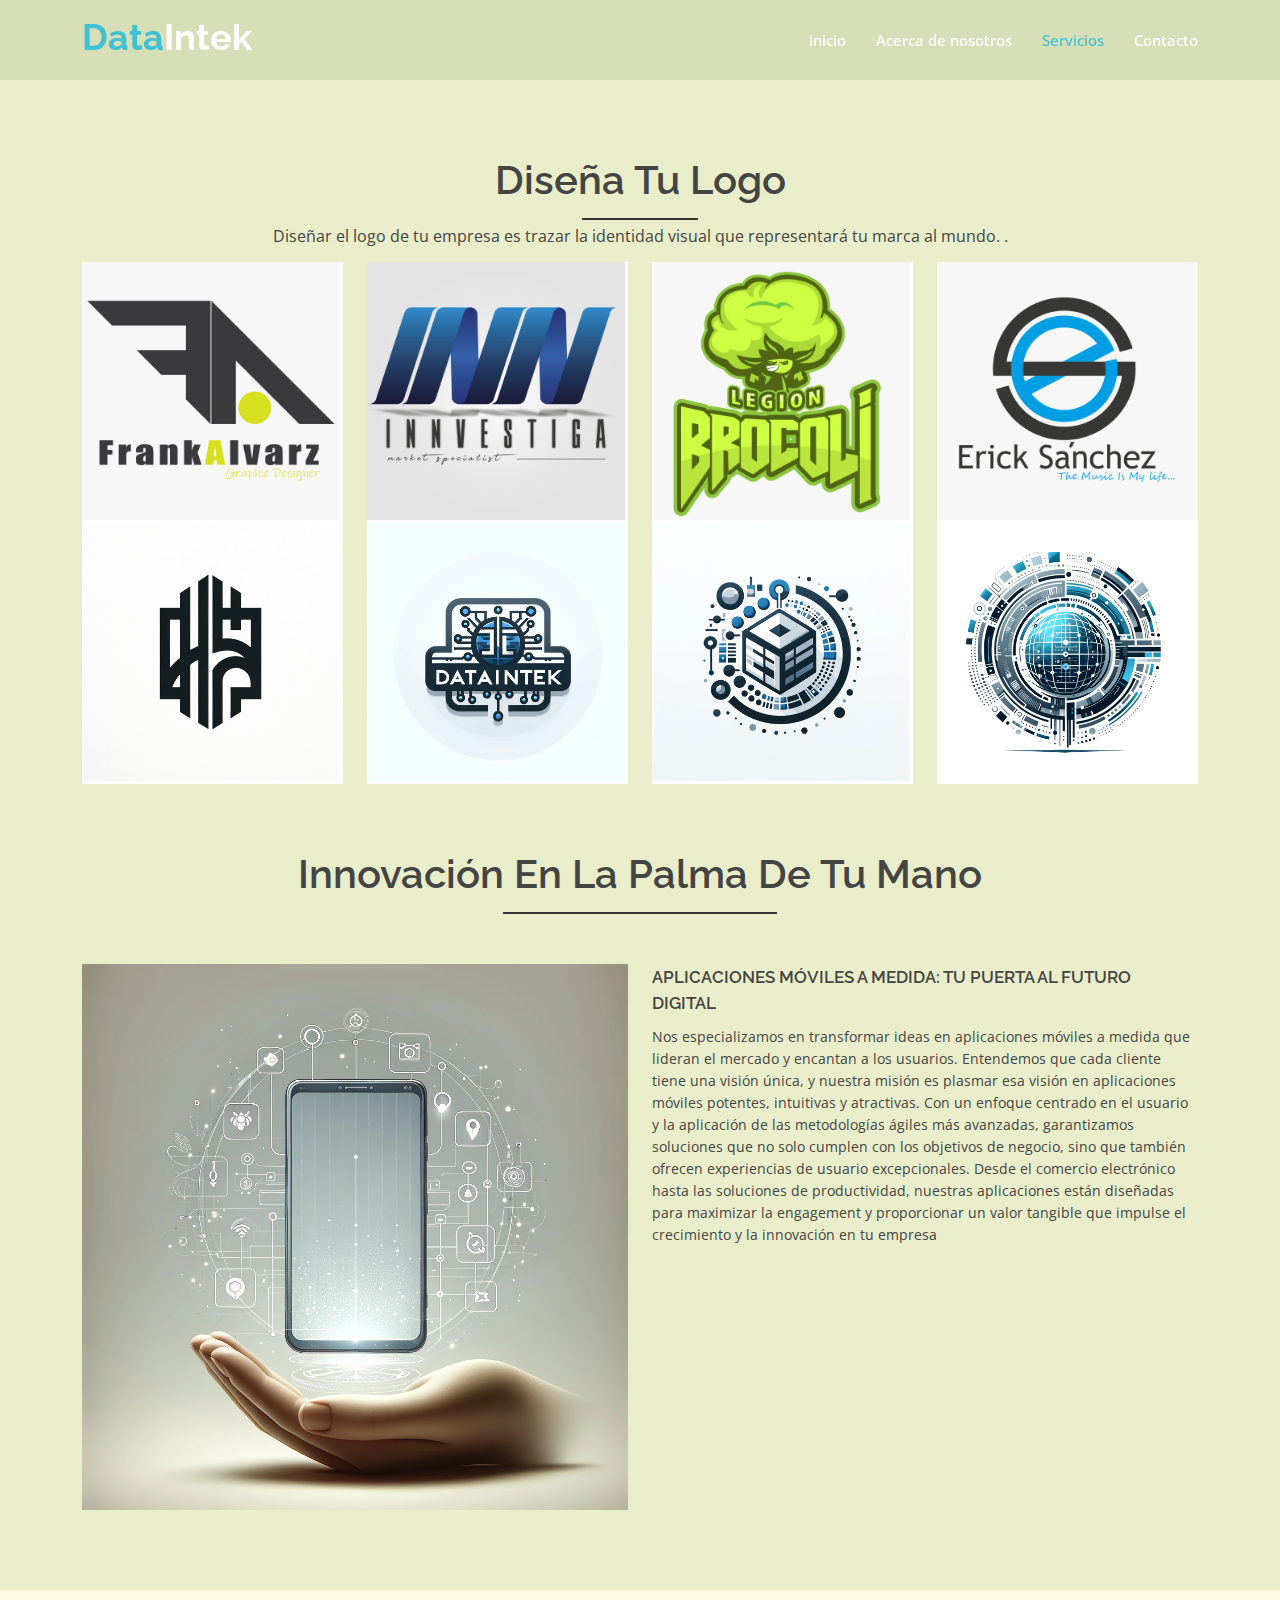
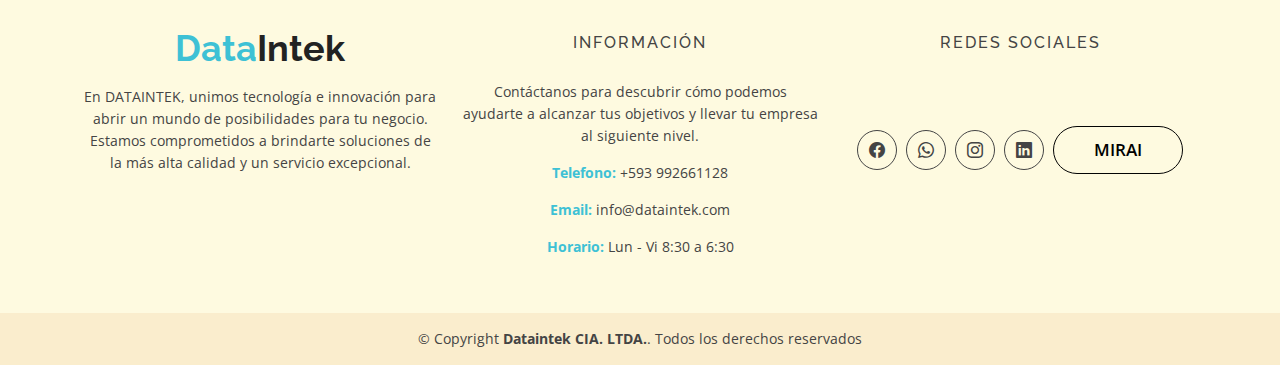
<file: servicios.html>
<!DOCTYPE html>
<html lang="es">

<head>
  <meta charset="utf-8">
  <meta content="width=device-width, initial-scale=1.0" name="viewport">

  <title>Dataintek </title>
  <meta
    content="DATAINTEK ofrece soluciones de desarrollo de software a medida, diseño web creativo, venta de equipos tecnológicos de vanguardia y soporte técnico 24/7 para potenciar la transformación digital de tu empresa. Asesoría experta y personalizada para mejorar la competitividad y eficiencia operativa."
    name="description">
  <meta
    content="desarrollo de software personalizado, servicios IT, diseño web profesional, venta de tecnología avanzada, soporte técnico, asesoría informática, soluciones de automatización de procesos, mejoramiento de competitividad empresarial, innovación tecnológica, DATAINTEK"
    name="keywords">


  <!-- Favicons -->
  <link href="assets/img/favicon.png" rel="icon">
  <link href="assets/img/apple-touch-icon.png" rel="apple-touch-icon">

  <link
    href="https://fonts.googleapis.com/css?family=Open+Sans:300,400,400i,600,700|Raleway:300,400,400i,500,500i,700,800,900"
    rel="stylesheet">
  <link href="https://cdnjs.cloudflare.com/ajax/libs/font-awesome/5.15.3/css/all.min.css" rel="stylesheet">
  <link href="assets/vendor/animate.css/animate.min.css" rel="stylesheet">
  <link href="assets/vendor/bootstrap/css/bootstrap.min.css" rel="stylesheet">
  <link href="assets/vendor/bootstrap-icons/bootstrap-icons.css" rel="stylesheet">
  <link href="assets/vendor/boxicons/css/boxicons.min.css" rel="stylesheet">
  <link href="assets/vendor/glightbox/css/glightbox.min.css" rel="stylesheet">
  <link href="assets/vendor/swiper/swiper-bundle.min.css" rel="stylesheet">
  <link href="assets/css/style.css" rel="stylesheet">

</head>

<body>

  <!-- ======= Header ======= -->
  <header id="header" class="fixed-top d-flex align-items-center">
    <div class="container d-flex justify-content-between">

      <div class="logo">
        <h1><a href="index.html"><span>Data</span>Intek</a></h1>
        <!-- <a href="index.html"><img src="assets/img/logo.png" alt="" class="img-fluid"></a>-->
      </div>

      <nav id="navbar" class="navbar">
        <ul>
          <li><a class="nav-link scrollto " href="/index.html">Inicio</a></li>
          <li><a class="nav-link scrollto" href="/acercadenosotros.html">Acerca de nosotros</a></li>
          <li><a class="nav-link scrollto active" href="#">Servicios</a></li>
          <li><a class="nav-link scrollto" href="/contacto.html">Contacto</a></li>
        </ul>
        <i class="bi bi-list mobile-nav-toggle"></i>
      </nav><!-- .navbar -->

    </div>
  </header><!-- End Header -->

<!-- ======= Gallery Section ======= -->
<section id="gallery" class="gallery">
  <div class="container">
    <div class="section-headline services-head text-center">
      <h2> <br><br><br><br>Diseña tu logo</h2>
    </div>
    <div class="section-title">
      <p>Diseñar el logo de tu empresa es trazar la identidad visual que representará tu marca al mundo. .</p>
    </div>

    <div class="row no-gutters">

      <div class="col-lg-3 col-md-4">
        <div class="gallery-item">
          <a href="assets/img/logo/1.jpeg" class="galleery-lightbox" data-gallery="gallery-item">
            <img src="assets/img/logo/1.jpeg" alt="" class="img-fluid">
          </a>
        </div>
      </div>

      <div class="col-lg-3 col-md-4">
        <div class="gallery-item">
          <a href="assets/img/logo/2.jpeg" class="galleery-lightbox" data-gallery="gallery-item">
            <img src="assets/img/logo/2.jpeg" alt="" class="img-fluid">
          </a>
        </div>
      </div>

      <div class="col-lg-3 col-md-4">
        <div class="gallery-item">
          <a href="assets/img/logo/3.jpeg" class="galleery-lightbox" data-gallery="gallery-item">
            <img src="assets/img/logo/3.jpeg" alt="" class="img-fluid">
          </a>
        </div>
      </div>

      <div class="col-lg-3 col-md-4">
        <div class="gallery-item">
          <a href="assets/img/logo/4.jpeg" class="galleery-lightbox" data-gallery="gallery-item">
            <img src="assets/img/logo/4.jpeg" alt="" class="img-fluid">
          </a>
        </div>
      </div>

      <div class="col-lg-3 col-md-4">
        <div class="gallery-item">
          <a href="assets/img/logo/5.png" class="galleery-lightbox" data-gallery="gallery-item">
            <img src="assets/img/logo/5.png" alt="" class="img-fluid">
          </a>
        </div>
      </div>

      <div class="col-lg-3 col-md-4">
        <div class="gallery-item">
          <a href="assets/img/logo/6.png" class="galleery-lightbox" data-gallery="gallery-item">
            <img src="assets/img/logo/6.png" alt="" class="img-fluid">
          </a>
        </div>
      </div>

      <div class="col-lg-3 col-md-4">
        <div class="gallery-item">
          <a href="assets/img/logo/7.png" class="galleery-lightbox" data-gallery="gallery-item">
            <img src="assets/img/logo/7.png" alt="" class="img-fluid">
          </a>
        </div>
      </div>

      <div class="col-lg-3 col-md-4">
        <div class="gallery-item">
          <a href="assets/img/logo/8.png" class="galleery-lightbox" data-gallery="gallery-item">
            <img src="assets/img/logo/8.png" alt="" class="img-fluid">
          </a>
        </div>
      </div>

    </div>

  </div>
</section><!-- End Gallery Section -->

  <main id="main">

    <!-- ======= About Section ======= -->
    <div id="diseno" class="about-area area-padding">
      <div class="container">
        <div class="row">
          <div class="col-md-12 col-sm-12 col-xs-12">
            <div class="section-headline text-center">
              <h2>Innovación en la palma de tu mano</h2>
            </div>
          </div>
        </div>
        <div class="row">
          <!-- single-well start-->
          <div class="col-md-6 col-sm-6 col-xs-12">
            <div class="well-left">
              <div class="single-well">
                <a href="#">
                  <img src="assets/img/about/3.png" alt="">
                </a>
              </div>
            </div>
          </div>
          <!-- single-well end-->
          <div class="col-md-6 col-sm-6 col-xs-12">
            <div class="well-middle">
              <div class="single-well">
                <a href="#">
                  <h4 class="sec-head">Aplicaciones Móviles a Medida: Tu Puerta al Futuro Digital</h4>
                </a>
                <p>
                  Nos especializamos en transformar ideas en aplicaciones móviles a medida que lideran el mercado y
                  encantan a los usuarios. Entendemos que cada cliente tiene una visión única, y nuestra misión es
                  plasmar esa visión en aplicaciones móviles potentes, intuitivas y atractivas. Con un enfoque centrado
                  en el usuario y la aplicación de las metodologías ágiles más avanzadas, garantizamos soluciones que no
                  solo cumplen con los objetivos de negocio, sino que también ofrecen experiencias de usuario
                  excepcionales. Desde el comercio electrónico hasta las soluciones de productividad, nuestras
                  aplicaciones están diseñadas para maximizar la engagement y proporcionar un valor tangible que impulse
                  el crecimiento y la innovación en tu empresa
                </p>
              </div>
            </div>
          </div>
          <!-- End col-->
        </div>
      </div>
    </div><!-- End About Section -->

  </main><!-- End #main -->

  <!-- ======= Footer ======= -->
  <footer>
    <div class="footer-area">
      <div class="container">
        <div class="row">
          <div class="col-md-4">
            <div class="footer-content">
              <div class="footer-head">
                <div class="footer-logo">
                  <h2><span>Data</span>Intek</h2>
                </div>

                <p>En DATAINTEK, unimos tecnología e innovación para abrir un mundo de posibilidades para tu negocio.
                  Estamos comprometidos a brindarte soluciones de la más alta calidad y un servicio excepcional.</p>

              </div>
            </div>
          </div>
          <!-- end single footer -->
          <div class="col-md-4">
            <div class="footer-content">
              <div class="footer-head">
                <h4>información</h4>
                <p>
                  Contáctanos para descubrir cómo podemos ayudarte a alcanzar tus objetivos y llevar tu empresa al
                  siguiente nivel.
                </p>
                <div class="footer-contacts">
                  <p><span>Telefono:</span> +593 992661128</p>
                  <p><span>Email:</span> info@dataintek.com</p>
                  <p><span>Horario:</span> Lun - Vi 8:30 a 6:30</p>
                </div>
              </div>
            </div>
          </div>
          <!-- end single footer -->
          <div class="col-md-4">
            <div class="footer-content">
              <div class="footer-head">
                <h4>Redes Sociales</h4>
                <div class="footer-icons">
                  <ul>
                    <li>
                      <a href="https://www.facebook.com/Dataintek" target="_blank"><i class="bi bi-facebook"></i></a>
                    </li>
                    <li>
                      <a href="https://api.whatsapp.com/send?phone=%2B593960446888&data=ARAHDVSelPWGTfh68TNkxF76SDlQ1_fAEBAqSdske9C_KdfvXzShzRyvozGJU5oQjKnaiWjdZcB8N-xmJrTB61mximhsyBineOSu3R3pqnkA2UbjNu1OASz657wN3VrEaDvZSuwdDNPcb4IkjmhZw7hufQ&source=FB_Page&app=facebook&entry_point=page_cta&fbclid=IwAR02W0pLJodwrbYOSnTrCOLoNcPuzW08YgsT9Jqc8TY05k8xYqtkdsKo9qY"
                        target="_blank"><i class="bi bi-whatsapp"></i></a>
                    </li>
                    <li>
                      <a href="https://www.instagram.com/dataintek_/" target="_blank"><i
                          class="bi bi-instagram"></i></a>
                    </li>
                    <li>
                      <a href="https://www.linkedin.com/company/dataintek/about/" target="_blank"><i
                          class="bi bi-linkedin"></i></a>
                    </li>
                    <span>
                      <a href="http://www.sis.dataintek.com/MIRAI/" class="ready-btn">MIRAI</a>
                    </span>
                  </ul>
                </div>
              </div>
            </div>
          </div>
        </div>
      </div>
    </div>
    <div class="footer-area-bottom">
      <div class="container">
        <div class="row">
          <div class="col-md-12 col-sm-12 col-xs-12">
            <div class="copyright text-center">
              <p>
                &copy; Copyright <strong>Dataintek CIA. LTDA.</strong>. Todos los derechos reservados
              </p>
            </div>

          </div>
        </div>
      </div>
    </div>
    </div>
  </footer><!-- End  Footer -->

  <div id="preloader"></div>
  <a href="#" class="back-to-top d-flex align-items-center justify-content-center"><i
      class="bi bi-arrow-up-short"></i></a>
  <script src="assets/vendor/bootstrap/js/bootstrap.bundle.min.js"></script>
  <script src="assets/vendor/glightbox/js/glightbox.min.js"></script>
  <script src="assets/vendor/isotope-layout/isotope.pkgd.min.js"></script>
  <script src="assets/vendor/swiper/swiper-bundle.min.js"></script>
  <script src="assets/vendor/php-email-form/validate.js"></script>
  <script src="assets/js/main.js"></script>
</body>

</html>
</file>
<file: assets/css/style.css>
html,
body {
  height: 100%;
}

.floatleft {
  float: left;
}

.floatright {
  float: right;
}

.alignleft {
  float: left;
  margin-right: 15px;
  margin-bottom: 15px;
}

.alignright {
  float: right;
  margin-left: 15px;
  margin-bottom: 15px;
}

.aligncenter {
  display: block;
  margin: 0 auto 15px;
}

a:focus {
  outline: 0px solid;
}

img {
  max-width: 100%;
  height: auto;
}

.fix {
  overflow: hidden;
}

p {
  margin: 0 0 15px;
  color: #444;
}

h1,
h2,
h3,
h4,
h5,
h6 {
  font-family: "Raleway", sans-serif;
  margin: 0 0 15px;
  color: #444;
  font-weight: 500;
}

h1 {
  font-size: 48px;
  line-height: 50px;
}

h2 {
  font-size: 38px;
  line-height: 40px;
}

h3 {
  font-size: 30px;
  line-height: 32px;
}

h4 {
  font-size: 24px;
  line-height: 26px;
}

h5 {
  font-size: 20px;
  line-height: 22px;
}

h6 {
  font-size: 16px;
  line-height: 20px;
}

a {
  transition: all 0.3s ease 0s;
  text-decoration: none;
}

a:hover {
  color: #3EC1D5;
  text-decoration: none;
}

a:active,
a:hover {
  outline: 0 none;
}

body {
  background: #fff none repeat scroll 0 0;
  color: #444;
  font-family: "Open Sans", sans-serif;
  font-size: 14px;
  text-align: left;
  overflow-x: hidden;
  line-height: 22px;
}

/*--------------------------------------------------------------
# Back to top button
--------------------------------------------------------------*/
.back-to-top {
  position: fixed;
  visibility: hidden;
  opacity: 0;
  right: 15px;
  bottom: 15px;
  z-index: 996;
  background: #3ec1d5;
  width: 40px;
  height: 40px;
  transition: all 0.4s;
}

.back-to-top i {
  font-size: 28px;
  color: #fff;
  line-height: 0;
}

.back-to-top:hover {
  background: #60ccdc;
  color: #fff;
}

.back-to-top.active {
  visibility: visible;
  opacity: 1;
}

.clear {
  clear: both;
}

ul {
  list-style: outside none none;
  margin: 0;
  padding: 0;
}

input,
select,
textarea,
input[type=text],
input[type=date],
input[type=url],
input[type=email],
input[type=password],
input[type=tel],
button,
button[type=submit] {
  -moz-appearance: none;
  box-shadow: none !important;
}

div#preloader {
  position: fixed;
  left: 0;
  top: 0;
  z-index: 99999;
  width: 100%;
  height: 100%;
  overflow: visible;
  background: #fff url("../img/preloader.gif") no-repeat center center;
}

::-moz-selection {
  background: #3EC1D5;
  text-shadow: none;
}

::selection {
  background: #3EC1D5;
  text-shadow: none;
}

.area-padding {
  padding: 70px 0px 80px;
}

.area-padding-2 {
  padding: 70px 0px 50px;
}

.padding-2 {
  padding-bottom: 90px;
}

.section-headline h2 {
  display: inline-block;
  font-size: 40px;
  font-weight: 600;
  margin-bottom: 70px;
  position: relative;
  text-transform: capitalize;
}

.section-headline h2::after {
  border: 1px solid #333;
  bottom: -20px;
  content: "";
  left: 0;
  margin: 0 auto;
  position: absolute;
  right: 0;
  width: 40%;
}

.sec-head {
  display: inline-block;
  font-size: 17px;
  font-weight: 600;
  margin-bottom: 0;
  padding: 0 0 10px;
  text-transform: uppercase;
  transition: all 0.4s ease 0s;
}

/*--------------------------------------------------------------
# Header
--------------------------------------------------------------*/
#header {
  height: 80px;
  transition: all 0.5s;
  z-index: 997;
  transition: all 0.5s;
  background: rgb(204,213,174,65%);
}

#header.header-scrolled {
  background: rgb(204,213,174,90%);
  height: 64px;
}

#header .logo h1 {
  font-size: 36px;
  margin: 0;
  padding: 0;
  line-height: 1;
  font-weight: bold;
}

#header .logo h1 span {
  color: #3ec1d5;
}

#header .logo h1 a,
#header .logo h1 a:hover {
  color: #fff;
  text-decoration: none;
}

#header .logo img {
  padding: 0;
  margin: 0;
  max-height: 40px;
}

@media (max-width: 768px) {
  #header {
    height: 64px;
    background: rgb(204,213,174,65%);
  }

  #header .logo h1 {
    font-size: 28px;
  }
}

.header-bg {
  background: url(../img/background/page-header.jpg);
  background-repeat: no-repeat;
  background-size: cover;
  background-position: top center;
  padding: 120px 0 60px;
}

.header-bg::before {
  content: "";
  position: absolute;
  left: 0;
  right: 0;
  top: 0;
  bottom: 0;
  background: rgba(0, 0, 0, 0.7);
}

@media (min-width: 1025px) {
  .header-bg {
    background-attachment: fixed;
  }
}

/*--------------------------------------------------------------
# Navigation Menu
--------------------------------------------------------------*/
/**
* Desktop Navigation 
*/
.navbar {
  padding: 0;
}

.navbar ul {
  margin: 0;
  padding: 0;
  display: flex;
  list-style: none;
  align-items: center;
}

.navbar li {
  position: relative;
}

.navbar a,
.navbar a:focus {
  display: flex;
  align-items: center;
  justify-content: space-between;
  padding: 10px 0 10px 30px;
  font-size: 15px;
  font-weight: 500;
  color: #fff;
  white-space: nowrap;
  transition: 0.3s;
}

.navbar a i,
.navbar a:focus i {
  font-size: 12px;
  line-height: 0;
  margin-left: 5px;
}

.navbar a:hover,
.navbar .active,
.navbar .active:focus,
.navbar li:hover>a {
  color: #3ec1d5;
}

.navbar .dropdown ul {
  display: block;
  position: absolute;
  left: 14px;
  top: calc(100% + 30px);
  margin: 0;
  padding: 10px 0;
  z-index: 99;
  opacity: 0;
  visibility: hidden;
  background: #fff;
  box-shadow: 0px 0px 30px rgba(127, 137, 161, 0.25);
  transition: 0.3s;
}

.navbar .dropdown ul li {
  min-width: 200px;
}

.navbar .dropdown ul a {
  padding: 10px 20px;
  font-size: 14px;
  text-transform: none;
  color: #0d2529;
}

.navbar .dropdown ul a i {
  font-size: 12px;
}

.navbar .dropdown ul a:hover,
.navbar .dropdown ul .active:hover,
.navbar .dropdown ul li:hover>a {
  color: #3ec1d5;
}

.navbar .dropdown:hover>ul {
  opacity: 1;
  top: 100%;
  visibility: visible;
}

.navbar .dropdown .dropdown ul {
  top: 0;
  left: calc(100% - 30px);
  visibility: hidden;
}

.navbar .dropdown .dropdown:hover>ul {
  opacity: 1;
  top: 0;
  left: 100%;
  visibility: visible;
}

@media (max-width: 1366px) {
  .navbar .dropdown .dropdown ul {
    left: -90%;
  }

  .navbar .dropdown .dropdown:hover>ul {
    left: -100%;
  }
}

/**
* Mobile Navigation 
*/
.mobile-nav-toggle {
  color: #fff;
  font-size: 28px;
  cursor: pointer;
  display: none;
  line-height: 0;
  transition: 0.5s;
}

@media (max-width: 991px) {
  .mobile-nav-toggle {
    display: block;
  }

  .navbar ul {
    display: none;
  }
}

.navbar-mobile {
  position: fixed;
  overflow: hidden;
  top: 0;
  right: 0;
  left: 0;
  bottom: 0;
  background: rgba(1, 2, 2, 0.9);
  transition: 0.3s;
  z-index: 999;
}

.navbar-mobile .mobile-nav-toggle {
  position: absolute;
  top: 15px;
  right: 15px;
}

.navbar-mobile ul {
  display: block;
  position: absolute;
  top: 55px;
  right: 15px;
  bottom: 15px;
  left: 15px;
  padding: 10px 0;
  background-color: #fff;
  overflow-y: auto;
  transition: 0.3s;
}

.navbar-mobile a,
.navbar-mobile a:focus {
  padding: 10px 20px;
  font-size: 15px;
  color: #0d2529;
}

.navbar-mobile a:hover,
.navbar-mobile .active,
.navbar-mobile li:hover>a {
  color: #3ec1d5;
}

.navbar-mobile .getstarted,
.navbar-mobile .getstarted:focus {
  margin: 15px;
}

.navbar-mobile .dropdown ul {
  position: static;
  display: none;
  margin: 10px 20px;
  padding: 10px 0;
  z-index: 99;
  opacity: 1;
  visibility: visible;
  background: #fff;
  box-shadow: 0px 0px 30px rgba(127, 137, 161, 0.25);
}

.navbar-mobile .dropdown ul li {
  min-width: 200px;
}

.navbar-mobile .dropdown ul a {
  padding: 10px 20px;
}

.navbar-mobile .dropdown ul a i {
  font-size: 12px;
}

.navbar-mobile .dropdown ul a:hover,
.navbar-mobile .dropdown ul .active:hover,
.navbar-mobile .dropdown ul li:hover>a {
  color: #3ec1d5;
}

.navbar-mobile .dropdown>.dropdown-active {
  display: block;
}

/*--------------------------------------------------------------
# Hero Section
--------------------------------------------------------------*/
#hero {
  width: 100%;
  height: 100vh;
  background: #000;
  overflow: hidden;
  position: relative;
}

@media (max-height: 500px) {
  #hero {
    height: 150vh;
  }
}

#hero .carousel,
#hero .carousel-inner,
#hero .carousel-item,
#hero .carousel-item::before {
  position: absolute;
  top: 0;
  right: 0;
  left: 0;
  bottom: 0;
}

#hero .carousel-item {
  background-size: cover;
  background-position: center;
  background-repeat: no-repeat;
}

#hero .carousel-item::before {
  content: "";
  background-color: rgba(0, 0, 0, 0.7);
}

#hero .carousel-container {
  display: flex;
  justify-content: center;
  align-items: center;
  position: absolute;
  bottom: 0;
  top: 70px;
  left: 50px;
  right: 50px;
}

#hero .container {
  text-align: center;
}

#hero h2 {
  color: #fff;
  margin-bottom: 20px;
  font-size: 24px;
  font-weight: 700;
}

@media (max-width: 768px) {
  #hero h2 {
    font-size: 20px;
    line-height: 1.2;
  }
}

#hero p {
  width: 80%;
  font-size: 38px;
  line-height: 1.2;
  margin: 0 auto 30px auto;
  color: #fff;
}

@media (min-width: 1024px) {
  #hero p {
    width: 60%;
  }
}

@media (max-width: 768px) {
  #hero p {
    font-size: 28px;
    line-height: 1.2;
  }
}

#hero .carousel-fade {
  overflow: hidden;
}

#hero .carousel-fade .carousel-inner .carousel-item {
  transition-property: opacity;
}

#hero .carousel-fade .carousel-inner .carousel-item,
#hero .carousel-fade .carousel-inner .active.carousel-item-start,
#hero .carousel-fade .carousel-inner .active.carousel-item-end {
  opacity: 0;
}

#hero .carousel-fade .carousel-inner .active,
#hero .carousel-fade .carousel-inner .carousel-item-next.carousel-item-start,
#hero .carousel-fade .carousel-inner .carousel-item-prev.carousel-item-end {
  opacity: 1;
  transition: 0.5s;
}

#hero .carousel-fade .carousel-inner .carousel-item-next,
#hero .carousel-fade .carousel-inner .carousel-item-prev,
#hero .carousel-fade .carousel-inner .active.carousel-item-start,
#hero .carousel-fade .carousel-inner .active.carousel-item-end {
  left: 0;
  transform: translate3d(0, 0, 0);
}

#hero .carousel-control-prev,
#hero .carousel-control-next {
  width: 10%;
}

@media (min-width: 1024px) {

  #hero .carousel-control-prev,
  #hero .carousel-control-next {
    width: 5%;
  }
}

#hero .carousel-control-next-icon,
#hero .carousel-control-prev-icon {
  background: none;
  font-size: 32px;
  line-height: 1;
}

#hero .carousel-indicators li {
  cursor: pointer;
  list-style-type: none;
}

#hero .btn-get-started {
  font-weight: 500;
  font-size: 16px;
  letter-spacing: 1px;
  display: inline-block;
  padding: 8px 32px;
  border-radius: 50px;
  transition: 0.5s;
  margin: 10px;
  color: #fff;
  background: #3ec1d5;
}

#hero .btn-get-started:hover {
  background: #fff;
  color: #3ec1d5;
}
/*--------------------------------------------------------------
# About
--------------------------------------------------------------*/

/*--------------------------------------------------------------
# About
--------------------------------------------------------------*/
.about-area {
  background-color: #e9edc9;
}

.single-well>a {
  display: block;
}

.single-well ul li {
  color: #444;
  display: block;
  padding: 5px 0;
}

.single-well ul li i {
  color: #3EC1D5;
  margin-right: 5px;
  font-size: 18px;
}

.single-well p {
  color: #444;
}

/*--------------------------------------------------------------
# Services
--------------------------------------------------------------*/
.services-icon {
  color: #444;
  display: inline-block;
  font-size: 36px;
  line-height: 36px;
  margin-bottom: 20px;
  background-color: #e9edc9;
}

.section-headline.services-head>h2 {
  margin-bottom: 25px;
}

.services-details {
  padding-top: 40px;
  transition: all 0.5s ease 0s;
}

.services-details:hover h4,
.services-details:hover .services-icon {
  color: #3EC1D5;
}

.row.second-row {
  margin-top: 40px;
}

.section-head>h2 {
  color: #333;
}

.single-services>h4 {
  color: #444;
  font-size: 24px;
  font-weight: 500;
}

.single-services>p {
  color: #333;
  font-size: 14px;
}

/*--------------------------------------------------------------
# Gallery
--------------------------------------------------------------*/
.gallery {
  background-color: #e9edc9;
  text-align: center;
    font-size: medium;
}
.gallery .gallery-item {
  overflow: hidden;
  border-right: 3px solid #fff;
  border-bottom: 3px solid #fff;
}

.gallery .gallery-item img {
  transition: all ease-in-out 0.4s;
}

.gallery .gallery-item:hover img {
  transform: scale(1.1);
}

/*--------------------------------------------------------------
# Team
--------------------------------------------------------------*/
.team-member {
  background: rgba(0, 0, 0, 0.65) none repeat scroll 0 0;
  display: block;
  margin-right: -15px;
  padding: 10px;
  position: relative;
  overflow: hidden;
}

.team-member::before {
  background: rgba(0, 0, 0, 0) url("../img/team/team01.jpg") repeat scroll 0 0;
  content: "";
  display: block;
  height: 100%;
  left: 0;
  margin-right: -15px;
  padding: 10px;
  position: absolute;
  top: 0;
  width: 100%;
  z-index: -1;
  background-repeat: no-repeat;
  background-size: cover;
  background-position: top center;
  transition: 5s;
  transform: scale(1);
}

.team-member:hover.team-member::before {
  transform: scale(1.2);
}

.single-team-member {
  border: 1px solid #ddd;
}

.team-left-text h4 {
  color: #fff;
  font-size: 30px;
  font-weight: 700;
  text-transform: uppercase;
}

.team-left-text p {
  color: #fff;
  font-size: 17px;
  line-height: 26px;
}

.email-news {
  display: block;
  margin: 30px 0;
  overflow: hidden;
  text-align: center;
  width: 100%;
}

.email-news .email_button input {
  background: rgba(0, 0, 0, 0) none repeat scroll 0 0;
  border: 1px solid #fff;
  color: #fff;
  float: left;
  font-size: 13px;
  padding: 8px;
  width: 81%;
}

.email-news .email_button>button {
  background: rgba(0, 0, 0, 0) none repeat scroll 0 0;
  border: 1px solid #fff;
  color: #fff;
  float: left;
  font-size: 16px;
  padding: 8px 12px;
  text-align: center;
}

.email-news .email_button>button:hover {
  background: #3EC1D5;
  border: 1px solid #fff;
  color: #fff;
}

.team-left-icon ul li {
  display: inline-block;
}

.team-left-icon ul li a:hover {
  color: #3EC1D5;
  background: #fff;
  border: 2px solid #fff;
}

.team-left-icon ul li a {
  border: 2px solid #fff;
  color: #fff;
  display: block;
  font-size: 16px;
  height: 40px;
  line-height: 37px;
  margin: 0 3px;
  width: 40px;
}

.team-member-carousel .single-team-member {
  overflow: hidden;
  width: 100%;
}

.single-team-member:hover .team-img a:after {
  opacity: 1;
}

.single-team-member:hover .team-social-icon {
  top: 45%;
  opacity: 1;
}

.team-img {
  position: relative;
}

.team-img>a {
  display: block;
}

.team-img>a::after {
  background: rgba(0, 0, 0, 0.7);
  bottom: 0;
  content: "";
  height: 100%;
  left: 0;
  position: absolute;
  transition: all 0.5s ease 0s;
  width: 100%;
  opacity: 0;
}

.team-social-icon {
  left: 50%;
  margin-left: -61px;
  opacity: 0;
  position: absolute;
  top: 30%;
  transition: 1.3s;
}

.team-social-icon ul li {
  display: inline-block;
}

.team-social-icon ul li a {
  border: 1px solid #fff;
  border-radius: 50%;
  color: #fff;
  display: inline-flex;
  align-items: center;
  justify-content: center;
  font-size: 14px;
  height: 34px;
  width: 34px;
  margin: 0 3px;
}

.team-social-icon ul li a i {
  line-height: 0;
}

.team-social-icon ul li a:hover {
  color: #fff;
  border: 1px solid #3EC1D5;
  background: #3EC1D5;
}

.team-content {
  padding: 10px 0px;
}

.team-content>h4,
.team-content>p {
  color: #444;
  margin-bottom: 5px;
}

.team-content.head-team p {
  margin-bottom: 0;
}

.team-left-icon.text-center {
  margin-bottom: 20px;
}

.head-team h4 {
  display: inline-block;
  font-size: 25px;
  font-weight: 600;
  padding-bottom: 10px;
  text-transform: uppercase;
}

/*--------------------------------------------------------------
# Review
--------------------------------------------------------------*/
.reviews-area {
  background: url(../img/background/reviews-bg.jpg);
  overflow: hidden;
  background-repeat: no-repeat;
  background-size: cover;
  background-position: top center;
  background-attachment: fixed;
  width: 100%;
  height: auto;
  position: relative;
}

.work-left-text {
  background: #3EC1D5 none repeat scroll 0 0;
}

.work-right-text {
  background: rgba(0, 0, 0, 0.8) none repeat scroll 0 0;
}

.work-right-text h2 {
  color: #fff;
  text-transform: uppercase;
  font-size: 24px;
}

.work-right-text h5 {
  color: #fff;
  font-size: 18px;
  font-weight: 700;
  line-height: 34px;
  text-transform: uppercase;
}

.work-right-text .sus-btn {
  margin-left: 0;
  margin-top: 20px;
}

.single-awesome-4 {
  display: block;
  float: left;
  overflow: hidden;
  width: 33.33%;
}

.single-awesome-4 .add-actions {
  padding: 10px 20px;
}

/*--------------------------------------------------------------
# Portfolio
--------------------------------------------------------------*/
.pst-content {
  padding-left: 10px;
}

#portfolio-flters {
  padding: 0;
  margin: 5px 0 35px 0;
  list-style: none;
  text-align: center;
}

#portfolio-flters li {
  cursor: pointer;
  margin: 15px 15px 15px 0;
  display: inline-block;
  padding: 8px 24px;
  font-size: 12px;
  line-height: 20px;
  color: #555;
  border-radius: 50px;
  text-transform: uppercase;
  background: #fff;
  margin-bottom: 5px;
  transition: all 0.3s ease-in-out;
  border: 1px solid #444;
}

#portfolio-flters li:hover,
#portfolio-flters li.filter-active {
  border-color: #3EC1D5;
  background: #3EC1D5;
  color: #fff;
}

#portfolio-flters li:last-child {
  margin-right: 0;
}

.single-awesome-portfolio {
  float: left;
  overflow: hidden;
  padding: 15px;
  width: 25%;
  position: relative;
}

.single-awesome-project {
  overflow: hidden;
  margin-bottom: 30px;
}

.first-item {
  margin-bottom: 30px;
}

.awesome-img {
  display: block;
  width: 100%;
  height: 100%;
  position: relative;
}

.awesome-img>a {
  display: block;
  position: relative;
}

.single-awesome-project:hover .awesome-img>a::after {
  opacity: 1;
}

.single-awesome-project:hover .add-actions {
  opacity: 1;
  bottom: 0;
}

.awesome-img>a::after {
  background: rgba(0, 0, 0, 0.7) none repeat scroll 0 0;
  content: "";
  height: 100%;
  left: 0;
  position: absolute;
  top: 0;
  width: 100%;
  opacity: 0;
  transition: 0.4s;
}

.add-actions {
  background: rgba(0, 0, 0, 0.6) none repeat scroll 0 0;
  bottom: 30px;
  display: block;
  height: 100%;
  left: 0;
  opacity: 0;
  overflow: hidden;
  padding: 10px 15px;
  position: absolute;
  transition: all 0.4s ease 0s;
  width: 100%;
}

.project-dec {
  display: block;
  height: 100%;
  width: 100%;
}

.project-dec a {
  display: block;
  height: 100%;
  width: 100%;
}

.project-dec h4 {
  margin-bottom: 5px;
}

.project-dec h4:hover {
  color: #fff;
}

.project-dec h4 {
  color: #ddd;
  font-size: 24px;
  margin-top: -45px;
  padding-top: 50%;
  text-decoration: none;
  text-transform: uppercase;
  font-weight: 800;
}

.project-dec span {
  color: #ddd;
  font-size: 13px;
}

.project-action-btn {
  display: block;
  height: 100%;
  text-align: center;
  transition: all 1s ease 0s;
  width: 100%;
}

.project-action-btn li {
  display: block;
  height: 100%;
  width: 100%;
}

.project-action-btn li a {
  display: block;
  height: 100%;
  width: 100%;
}

/*--------------------------------------------------------------
# Pricing
--------------------------------------------------------------*/
.pricing-area {
  background: rgba(0, 0, 0, 0.02) none repeat scroll 0 0;
}

.pri_table_list {
  border: 1px solid #ccc;
  text-align: center;
  transition: all 0.4s ease 0s;
  background: #fff;
}

.pri_table_list h3 span {
  font-size: 16px;
}

.pri_table_list ol li {
  border-bottom: 1px solid #ccc;
  color: #666;
  padding: 12px 15px;
  position: relative;
  display: flex;
  align-items: center;
}

.pri_table_list li.check {
  font-weight: 600;
}

.pri_table_list li.check i {
  color: #3EC1D5;
  line-height: 0;
  font-size: 24px;
  margin-right: 5px;
}

.pri_table_list li.cross {
  text-decoration: line-through;
  color: #999;
}

.pri_table_list li.cross i {
  color: #999;
  line-height: 0;
  font-size: 24px;
  margin-right: 5px;
}

.pri_table_list button {
  background: #444 none repeat scroll 0 0;
  border: 1px solid #444;
  color: #fff;
  margin-bottom: 25px;
  padding: 10px 35px;
  text-transform: uppercase;
  transition: all 0.4s ease 0s;
  border-radius: 30px;
}

.pri_table_list>h3 {
  color: #333;
  font-size: 24px;
  font-weight: 700;
  line-height: 25px;
  padding: 30px 0 20px;
  text-transform: uppercase;
  transition: all 0.4s ease 0s;
}

.pri_table_list ol {
  list-style: outside none none;
  margin: 0;
  padding: 0 0 25px;
}

.pri_table_list.active {
  transition: all 0.4s ease 0s;
  position: relative;
  overflow: hidden;
}

.saleon {
  background: #3EC1D5 none repeat scroll 0 0;
  color: #fff;
  font-size: 13px;
  font-weight: 700;
  left: -26px;
  padding: 2px 25px;
  position: absolute;
  text-transform: uppercase;
  top: 16px;
  transform: rotate(-45deg);
  -webkit-transform: rotate(-45deg);
  -ms-transform: rotate(-45deg);
  -o-transform: rotate(-45deg);
  -moz-transform: rotate(-45deg);
}

.pri_table_list>button:hover {
  background-color: #fff;
  border: 1px solid #333;
  color: #333;
}

.active>h3 {
  background: #f5f5f5 none repeat scroll 0 0;
  color: #333;
  transition: all 0.4s ease 0s;
}

.active>button {
  background: #3EC1D5 none repeat scroll 0 0;
  border: 1px solid #3EC1D5;
  color: #fff;
  transition: 0.4s;
}

.active>button:hover {
  background: #333 none repeat scroll 0 0;
  border: 1px solid #333;
  color: #fff;
  transition: 0.4s;
}

/*--------------------------------------------------------------
# Testimonials
--------------------------------------------------------------*/
.testimonials {
  padding: 80px 0;
  background: url("../img/background/slider-bg.jpg") no-repeat;
  background-position: center center;
  background-size: cover;
  position: relative;
}

.testimonials::before {
  content: "";
  position: absolute;
  left: 0;
  right: 0;
  top: 0;
  bottom: 0;
  background: rgba(0, 0, 0, 0.7);
}

.testimonials .testimonials-carousel,
.testimonials .testimonials-slider {
  overflow: hidden;
}

.testimonials .testimonial-item {
  text-align: center;
  color: #fff;
}

.testimonials .testimonial-item .testimonial-img {
  width: 100px;
  border-radius: 50%;
  border: 6px solid rgba(255, 255, 255, 0.15);
  margin: 0 auto;
}

.testimonials .testimonial-item h3 {
  font-size: 20px;
  font-weight: bold;
  margin: 10px 0 5px 0;
  color: #fff;
}

.testimonials .testimonial-item h4 {
  font-size: 14px;
  color: #ddd;
  margin: 0 0 15px 0;
}

.testimonials .testimonial-item .quote-icon-left,
.testimonials .testimonial-item .quote-icon-right {
  color: rgba(255, 255, 255, 0.4);
  font-size: 26px;
}

.testimonials .testimonial-item .quote-icon-left {
  display: inline-block;
  left: -5px;
  position: relative;
}

.testimonials .testimonial-item .quote-icon-right {
  display: inline-block;
  right: -5px;
  position: relative;
  top: 10px;
}

.testimonials .testimonial-item p {
  font-style: italic;
  margin: 0 auto 15px auto;
  color: #eee;
}

.testimonials .swiper-pagination {
  margin-top: 20px;
  position: relative;
}

.testimonials .swiper-pagination .swiper-pagination-bullet {
  width: 12px;
  height: 12px;
  background-color: rgba(255, 255, 255, 0.5);
  opacity: 1;
}

.testimonials .swiper-pagination .swiper-pagination-bullet-active {
  background-color: #3ec1d5;
}

@media (min-width: 992px) {
  .testimonials .testimonial-item p {
    width: 80%;
  }
}

/*--------------------------------------------------------------
# Quote
--------------------------------------------------------------*/
.suscribe-area {
  background: #3EC1D5 none repeat scroll 0 0;
  padding: 30px 0;
}

.suscribe-text {
  display: block;
  padding: 10px 0;
}

.suscribe-text h3 {
  color: #fff;
  display: inline-block;
  font-size: 20px;
  font-weight: 600;
  margin: 0;
  text-transform: uppercase;
  letter-spacing: 2px;
}

.sus-btn {
  background: #fff none repeat scroll 0 0;
  border: 2px solid #fff;
  color: #3EC1D5;
  display: inline-block;
  font-size: 16px;
  font-weight: 700;
  margin-left: 100px;
  padding: 10px 20px;
  text-decoration: none;
  text-transform: uppercase;
  border-radius: 30px;
}

.sus-btn:hover {
  background: #3EC1D5 none repeat scroll 0 0;
  border: 2px solid #fff;
  color: #fff;
}

/*--------------------------------------------------------------
# Contact
--------------------------------------------------------------*/
.contact{
  background-color: #e9edc9;
}
.contact-area {
  height: auto;
  width: 100%;
}

.contact-content {
  padding: 100px;
  background: #000 none repeat scroll 0 0;
}

.contact-content-right {
  padding: 100px;
}

.single-icon i {
  font-size: 32px;
  width: 50px;
  height: 50px;
  line-height: 56px;
  border-radius: 50%;
  margin-bottom: 30px;
  color: #3ec1d5;
}

.single-icon p {
  font-size: 16px;
  line-height: 30px;
}

.contact-icon {
  margin-bottom: 40px;
}

#google-map {
  height: 370px;
  margin-bottom: 20px;
}

.php-email-form .validate {
  display: none;
  color: red;
  margin: 0;
  font-weight: 400;
  font-size: 13px;
}

.php-email-form .error-message {
  display: none;
  color: #fff;
  background: #ed3c0d;
  text-align: center;
  padding: 15px;
  font-weight: 600;
}

.php-email-form .sent-message {
  display: none;
  color: #fff;
  background: #18d26e;
  text-align: center;
  padding: 15px;
  font-weight: 600;
}

.php-email-form .loading {
  display: none;
  background: #fff;
  text-align: center;
  padding: 15px;
}

.php-email-form .loading:before {
  content: "";
  display: inline-block;
  border-radius: 50%;
  width: 24px;
  height: 24px;
  margin: 0 10px -6px 0;
  border: 3px solid #18d26e;
  border-top-color: #eee;
  animation: animate-loading 1s linear infinite;
}

.php-email-form input,
.php-email-form textarea {
  border-radius: 0;
  box-shadow: none;
  font-size: 14px;
}

.php-email-form input:focus,
.php-email-form textarea:focus {
  border-color: #3ec1d5;
}

.php-email-form input {
  padding: 10px 15px;
}

.php-email-form textarea {
  padding: 12px 15px;
}

.php-email-form button[type=submit] {
  background: rgba(0, 0, 0, 0) none repeat scroll 0 0;
  border: 1px solid #ccc;
  color: #444;
  font-size: 16px;
  font-weight: 700;
  margin-top: 8px;
  padding: 12px 30px;
  text-transform: uppercase;
  transition: all 0.3s ease 0s;
  border-radius: 30px;
}

@keyframes animate-loading {
  0% {
    transform: rotate(0deg);
  }

  100% {
    transform: rotate(360deg);
  }
}

/*--------------------------------------------------------------
# Blog
--------------------------------------------------------------*/
.blog {
  background-color: #e9edc9;
}
.blog-area {
  height: auto;
  width: 100%;
}

.blog-text h4 a {
  color: #444;
  text-decoration: none;
}

.blog-text h4 {
  color: #444;
  margin-bottom: 15px;
}

.blog-btn {
  border-bottom: 1px dotted #444;
  color: #444;
  text-decoration: none;
}

.blog-btn {
  border-bottom: 1px dotted #444;
  color: #444;
  display: inline-block;
  padding: 0 1px 5px 0;
  position: relative;
  text-decoration: none;
}

.blog-btn {
  position: relative;
}

.blog-btn::after {
  content: "\f178";
  font-family: fontawesome;
  position: absolute;
  right: -20px;
  top: 1px;
  transition: all 0.3s ease 0s;
}

.blog-btn:hover::after {
  right: -30px;
}

.blog-btn:hover {
  color: #333;
  text-decoration: none;
}

.blog_meta span.date_type i {
  margin-left: 5px;
}

.blog-meta span.comments-type {
  margin-left: 5px;
}

.blog-meta span i {
  padding-right: 10px;
}

.blog-content .blog-meta {
  border-bottom: 1px dotted #333;
}

.blog-meta {
  border-bottom: 1px dotted #fff;
  padding: 10px 0;
}

.comments-type>a,
.date-type,
.blog-meta span.comments-type {
  color: #333;
  letter-spacing: 1px;
  margin-right: 5px;
}

.blog-meta .comments-type i {
  padding-right: 0 !important;
}

.blog-content-right .comments-type>a,
.blog-content-right .date-type,
.blog-content-right .blog-meta span.comments-type,
.blog-content-right .blog-text p {
  color: #fff;
  letter-spacing: 1px;
}

.single-blog .ready-btn {
  border: 1px solid #444;
  border-radius: 30px;
  color: #444;
  cursor: pointer;
  display: inline-block;
  font-size: 15px;
  font-weight: 500;
  margin-top: 10px;
  padding: 10px 20px;
  text-align: center;
  text-transform: uppercase;
  transition: all 0.4s ease 0s;
}

.single-blog .ready-btn:hover {
  border: 1px solid #3EC1D5;
  color: #fff;
}

/*--------------------------------------------------------------
# Blog page
--------------------------------------------------------------*/
.page-area {
  position: relative;
}

.blog-page .banner-box {
  margin-bottom: 40px;
}

.search-option input {
  border: medium none;
  padding: 6px 15px;
  width: 80%;
}

.search-option {
  border: 1px solid #ccc;
  height: 42px;
  margin-bottom: 30px;
}

.search-option button {
  background: transparent none repeat scroll 0 0;
  border: medium none;
  font-size: 20px;
  padding: 8px 23px;
}

.search-option button:hover {
  color: #3ec1d5;
}

.left-blog h4 {
  border-bottom: 1px solid #ddd;
  color: #444;
  font-size: 17px;
  font-weight: 500;
  margin-bottom: 0;
  padding: 15px 10px;
  text-transform: uppercase;
}

.left-blog {
  background: #f9f9f9 none repeat scroll 0 0;
  margin-bottom: 30px;
  overflow: hidden;
  padding-bottom: 20px;
}

.left-blog li {
  border-bottom: 1px solid #ddd;
  display: block;
}

.left-blog ul li a {
  color: #444;
  display: block;
  font-size: 14px;
  padding: 10px;
  text-transform: capitalize;
}

.recent-single-post {
  border-bottom: 1px solid #ddd;
  display: block;
  overflow: hidden;
  padding: 15px 10px;
}

.ready-btn {
  border: 1px solid #fff;
  border-radius: 30px;
  color: #fff;
  cursor: pointer;
  display: inline-block;
  font-size: 17px;
  font-weight: 600;
  margin-top: 30px;
  padding: 12px 40px;
  text-align: center;
  text-transform: uppercase;
  transition: all 0.4s ease 0s;
  z-index: 222;
}

.ready-btn:hover {
  color: #fff;
  background: #3EC1D5;
  border: 1px solid #3EC1D5;
  text-decoration: none;
}

.post-img {
  display: inline-block;
  float: left;
  padding: 0 5px;
  width: 35%;
}

.pst-content {
  display: inline-block;
  float: left;
  width: 65%;
}

.pst-content p a:hover,
.left-blog ul li a:hover {
  color: #3EC1D5;
}

.blog-page .single-blog {
  margin-bottom: 40px;
}

.pst-content p a {
  color: #444;
  font-size: 15px;
}

.header-bottom h1,
.header-bottom h2 {
  color: #fff;
}

.blog-tags {
  padding: 1px 0;
}

.left-blog li:last-child {
  border-bottom: 0;
}

.popular-tag.left-blog ul li a:hover {
  color: #fff;
}

.popular-tag.left-side-tags.left-blog ul {
  padding: 0 10px;
}

.blog-1 .banner-box {
  margin-bottom: 30px;
}

.left-tags .left-side-tags ul li {
  border-bottom: 0;
}

.left-tags .left-side-tags ul li a {
  padding: 3px 10px;
  width: auto;
}

.left-side-tags h4 {
  margin-bottom: 15px;
}

/*--------------------------------------------------------------
# Blog Details
--------------------------------------------------------------*/
.post-information h2 {
  color: #363636;
  font-size: 22px;
  text-transform: uppercase;
}

.post-information {
  padding: 20px 0;
}

.post-information .entry-meta span a {
  color: #444;
  display: inline-block;
  padding: 10px 0;
}

.entry-meta span a:hover {
  color: #3EC1D5;
}

.post-information .entry-meta {
  border-bottom: 1px solid #ccc;
  margin: 20px 0;
}

.post-information .entry-meta span i {
  padding: 0 10px;
}

.entry-content>p {
  color: #444;
}

.entry-meta>span {
  color: #444;
}

.entry-content blockquote {
  background: #fff none repeat scroll 0 0;
  border-left: 5px solid #3EC1D5;
  font-size: 17.5px;
  font-style: italic;
  margin: 0 0 20px 40px;
  padding: 22px 20px;
}

.pagination>.active>a,
.pagination>.active>span,
.pagination>.active>a:hover,
.pagination>.active>span:hover,
.pagination>.active>a:focus,
.pagination>.active>span:focus {
  background-color: #3EC1D5;
  border-color: #3EC1D5;
  color: #fff;
  cursor: default;
  z-index: 3;
}

.social-sharing {
  background: #fff none repeat scroll 0 0;
  border: 1px solid #ccc;
  display: block;
  margin: 30px 0;
}

.social-sharing>h3 {
  display: inline-block;
  font-size: 18px;
  margin: 0;
  padding: 20px 10px;
}

.sharing-icon {
  display: inline-block;
  float: right;
  padding: 13px 10px;
}

.sharing-icon a {
  border: 1px solid #444;
  color: #444;
  display: block;
  float: left;
  font-size: 18px;
  height: 34px;
  line-height: 30px;
  margin-left: 10px;
  text-align: center;
  width: 34px;
}

.sharing-icon a:hover {
  color: #3EC1D5;
  border: 1px solid #3EC1D5;
}

.single-blog .author-avatar {
  float: left;
  margin-right: 10px;
}

.single-blog .author-description h2 {
  font-size: 18px;
  margin: 0;
  padding: 0 0 5px;
}

.author-info {
  background: #fff none repeat scroll 0 0;
  float: left;
  margin: 30px 0;
  padding: 15px;
  width: 100%;
}

.single-post-comments {
  margin-bottom: 60px;
  max-width: 650px;
}

.comments-heading h3,
h3.comment-reply-title {
  border-bottom: 1px solid #e8e8e9;
  color: #444;
  font-size: 18px;
  margin: 0 0 20px;
  padding: 0 0 5px;
  text-transform: uppercase;
}

.comments-list ul li {
  margin-bottom: 25px;
}

.comments-list-img {
  float: left;
  margin-right: 15px;
}

.comments-content-wrap {
  color: #42414f;
  font-size: 12px;
  line-height: 1;
  margin: 0 0 15px 80px;
  padding: 10px;
  position: relative;
}

.author-avatar {
  display: inline-block;
  float: left;
  width: 10%;
}

.author-description h2 {
  color: #777;
  font-size: 20px;
  text-transform: uppercase;
}

.author-description h2 a {
  color: #000;
}

.comments-content-wrap span b {
  margin-right: 5px;
}

span.post-time {
  margin-right: 5px;
}

.comments-content-wrap p {
  color: #909295;
  line-height: 18px;
  margin-bottom: 5px;
  margin-top: 15px;
}

li.threaded-comments {
  margin-left: 50px;
}

.comment-respond {
  margin-top: 60px;
}

span.email-notes {
  color: #42414f;
  display: block;
  font-size: 12px;
  margin-bottom: 10px;
}

.comment-respond p {
  color: #444;
  margin-bottom: 5px;
}

.comment-respond input[type=text],
.comment-respond input[type=email] {
  border: 1px solid #e5e5e5;
  border-radius: 0;
  height: 32px;
  margin-bottom: 15px;
  padding: 0 0 0 10px;
  width: 100%;
}

.comment-respond textarea#message-box {
  border: 1px solid #e5e5e5;
  border-radius: 0;
  max-width: 100%;
  padding: 10px;
  height: 130px;
  width: 100%;
}

.comment-respond input[type=submit] {
  background: rgba(0, 0, 0, 0) none repeat scroll 0 0;
  border: 1px solid #3ec1d5;
  border-radius: 20px;
  box-shadow: none;
  color: #444;
  display: inline-block;
  font-size: 12px;
  font-weight: 700;
  height: 40px;
  line-height: 14px;
  margin-top: 20px;
  padding: 10px 15px;
  text-shadow: none;
  text-transform: uppercase;
  transition: all 0.3s ease 0s;
  white-space: nowrap;
}

.comments-content-wrap span a {
  color: #000;
}

.comments-content-wrap span a:hover {
  color: #3EC1D5;
}

.comment-respond input[type=submit]:hover {
  border: 1px solid #3EC1D5;
  color: #fff;
  background: #3EC1D5;
}

.single-blog .blog-pagination {
  border-top: 1px solid #e5e5e5;
  margin: 0;
  padding-top: 30px;
}

/*--------------------------------------------------------------
# Footer
--------------------------------------------------------------*/
.footer-area {
  padding: 40px 0;
  background: #fefae0;
  text-align: center
}

.footer-head p {
  color: #444;
}

.footer-head h4 {
  color: #444;
  font-size: 16px;
  letter-spacing: 2px;
  padding-bottom: 10px;
  text-transform: uppercase;
}

.footer-logo {
  padding-bottom: 20px;
}

.footer-logo h2 {
  color: #222;
  padding: 0;
  margin: 0;
  font-size: 36px;
  font-weight: bold;
  line-height: 1;
}

.footer-logo h2 span {
  color: #3ec1d5;
}

.footer-icons ul li {
  display: inline-block;
}

.footer-icons ul li a {
  border: 1px solid #444;
  color: #444;
  display: block;
  font-size: 16px;
  height: 40px;
  line-height: 38px;
  margin-right: 5px;
  text-align: center;
  width: 40px;
  border-radius: 50%;
  display: flex;
  align-items: center;
  justify-content: center;
  line-height: 0;
}

.footer-icons ul li a i {
  line-height: 0;
}

.flicker-img>a {
  float: left;
  padding: 1px;
  width: 33.33%;
}

.footer-icons {
  margin-top: 30px;
}

.footer-contacts p span {
  color: #3EC1D5;
  font-weight: 700;
}

.popular-tag ul li {
  display: inline-block;
}

.footer-content {
  display: block;
  overflow: hidden;
}

.popular-tag ul li a:hover,
.footer-icons ul li a:hover {
  background: #3EC1D5;
  border: 1px solid #3EC1D5;
  color: #fff;
}

.popular-tag ul li a {
  border: 1px solid #444;
  border-radius: 30px;
  color: #444;
  font-size: 13px;
  display: block;
  font-weight: 600;
  margin: 5px 3px;
  position: relative;
  text-decoration: none;
  text-transform: capitalize;
  transition: all 0.4s ease 0s;
  width: 70px;
}

.footer-area-bottom {
  background: #faedcd none repeat scroll 0 0;
  padding: 15px 0;
}

.copyright-text a:hover {
  text-decoration: underline;
  color: #3EC1D5;
}

.copyright-text a {
  color: #444;
}

.copyright>p {
  margin-bottom: 0;
  color: #444;
}

.copyright a,
.credits a {
  color: #3EC1D5;
}

.credits {
  padding-top: 5px;
  text-align: center;
}

footer .ready-btn{
  color: #000;
  border: 1px solid #030303;
}
/*--------------------------------------------------------------
# Responsive
--------------------------------------------------------------*/
@media (min-width: 1920px) {
  .work-right-text {
    padding: 150px 150px;
  }
}

/* Normal desktop :992px. */
@media (min-width: 992px) and (max-width: 1169px) {
  .slider-content {
    padding: 146px 0;
  }

  .work-right-text {
    padding: 40px 0;
  }

  .work-right-text h2 {
    font-size: 18px;
    line-height: 28px;
  }
}

/* Tablet desktop :768px. */
@media (min-width: 768px) and (max-width: 991px) {
  .layer-1-1 h2 {
    font-size: 24px;
  }

  .layer-1-2 h1 {
    font-size: 31px;
    line-height: 38px;
    padding: 0px 30px;
  }

  .tab-menu ul.nav li a {
    padding: 10px 16px;
  }

  .suscribe-input input {
    width: 60%;
  }

  .suscribe-input button {
    width: 40%;
  }

  .team-content.text-center>h4 {
    font-size: 20px;
  }

  .sus-btn {
    margin-left: 0;
  }

  .suscribe-text h3 {
    font-size: 16px;
    padding-right: 20px;
  }

  .work-right-text h5 {
    font-size: 14px;
    line-height: 22px;
  }

  .work-right-text {
    padding: 36px 0;
  }

  .work-right-text h2 {
    font-size: 14px;
    line-height: 22px;
  }

  .work-right-text .ready-btn {
    font-size: 13px;
    padding: 7px 20px;
    margin-top: 5px;
  }

  .single-awesome-portfolio {
    width: 33.33%;
  }

  .widget-product a img {
    display: block;
    float: none;
    width: 100%;
  }

  .widget-product .product-info {
    display: block;
    float: none;
    padding-left: 0;
    width: 100%;
    margin-top: 20px;
  }

  .map-column {
    margin-left: 0;
    padding-right: 40px;
  }

  .post-information .entry-meta {
    font-size: 13px;
    padding: 5px 0;
  }

  .post-information .entry-meta span a {
    padding: 4px 0;
  }

  .service-pic {
    margin-bottom: 30px;
    text-align: center;
  }

  .single-add-itms {
    width: 50%;
  }

  .left-sidebar-title>h4 {
    font-size: 18px;
  }

  .contact-form {
    margin-top: 0px;
  }

  .search-option input {
    width: 67%;
  }
}

/* small mobile :320px. */
@media (max-width: 767px) {
  .slider-area {
    margin-top: 60px;
  }

  .slider-content {
    padding: 80px 0;
  }

  .slider-content h2 {
    font-size: 18px !important;
    line-height: 24px !important;
  }

  .slider-content h1 {
    font-size: 20px !important;
    line-height: 26px !important;
  }

  .layer-1-3 a.ready-btn {
    padding: 8px 15px;
  }

  .section-headline h2 {
    font-size: 30px;
  }

  .well-middle .single-well {
    margin-top: 30px;
  }

  .single-skill {
    margin-bottom: 40px;
  }

  .tab-menu {
    margin-top: 30px;
  }

  .tab-menu ul.nav li a {
    padding: 8px 6px;
  }

  .wellcome-text {
    margin: 0px;
    padding: 70px 0px;
  }

  .subs-feilds {
    width: 100%;
  }

  .suscribe-input input {
    width: 60%;
  }

  .suscribe-input button {
    font-size: 15px;
    padding: 14px 10px;
    width: 40%;
  }

  .section-headline h3 {
    font-size: 25px;
  }

  .well-text>h2 {
    font-size: 18px;
  }

  .well-text p {
    display: none;
  }

  .single-team-member {
    margin-bottom: 30px;
  }

  .service-right {
    width: 100%;
  }

  .service-images:hover .overly-text {
    display: none;
  }

  .portfolio-area {
    padding-top: 0px;
  }

  .project-menu li a {
    padding: 8px 12px;
    margin: 10px 4px;
  }

  .pri_table_list {
    margin-bottom: 30px;
  }

  .single-awesome-project,
  .portfolio-2 .single-awesome-project {
    width: 100%;
    float: none;
  }

  .single-blog {
    margin-bottom: 30px;
  }

  .sus-btn {
    margin-left: 0;
    margin-top: 30px;
  }

  .contact-form {
    margin-top: 30px;
  }

  .head-team h5 {
    font-size: 22px;
  }

  .footer-content {
    margin-bottom: 30px;
  }

  .header-bottom h1 {
    font-size: 30px;
    margin-bottom: 0;
  }

  .page-area .slider-content {
    padding: 500px 0;
  }

  .search-option input {
    width: 74%;
  }

  .header-bottom h2 {
    font-size: 20px;
    margin-bottom: 0;
  }

  li.threaded-comments {
    margin-left: 0;
  }
}

/* Large Mobile :480px. */
@media only screen and (min-width: 480px) and (max-width: 767px) {
  .submitbtn {
    float: none;
    width: 99.8%;
  }

  .icons-bottom ul li a {
    height: 40px;
    line-height: 37px;
    width: 40px;
  }

  .blog-post-dlc ul li {
    padding-left: 20px;
    padding-right: 20px;
  }

  .awesome-portfolio-content .portfolio-2 {
    width: 50%;
  }

  .gallary-details .single-awesome-portfolio {
    width: 50%;
  }

  .tab-menu ul.nav li a {
    padding: 8px 20px;
  }
}

@media (max-width: 575px) {
  .slider-content {
    padding: 0;
  }
}
/*--------------------------------------------------------------
# video
--------------------------------------------------------------*/
.video {
  background-color: #e9edc9;
}
.video .icon-boxes h3 {
  font-size: 28px;
  font-weight: 700;
  color: #0f394c;
  margin-bottom: 15px;
  margin-top: 40px;
}

.video .icon-box {
  margin-top: 40px;
}

.video .icon-box .icon {
  float: left;
  display: flex;
  align-items: center;
  justify-content: center;
  width: 64px;
  height: 64px;
  border: 2px solid #d0ecf9;
  border-radius: 50px;
  transition: 0.5s;
}

.video .icon-box .icon i {
  color: #49b5e7;
  font-size: 32px;
}

.video .icon-box:hover .icon {
  background: #49b5e7;
  border-color: #49b5e7;
}

.video .icon-box:hover .icon i {
  color: #fff;
}

.video .icon-box .title {
  margin-left: 85px;
  font-weight: 700;
  margin-bottom: 10px;
  font-size: 18px;
}

.video .icon-box .title a {
  color: #343a40;
  transition: 0.3s;
}

.video .icon-box .title a:hover {
  color: #49b5e7;
}

.video .icon-box .description {
  margin-left: 85px;
  line-height: 24px;
  font-size: 14px;
}

.video .video-box {
  background: url("/assets/img/video.png") center center no-repeat;
  background-size: cover;
  min-height: 500px;
}

@media (min-width: 1200px) {
  .video .video-box {
    margin-left: 15px;
    margin-right: -15px;
  }
}

.video .play-btn {
  width: 94px;
  height: 94px;
  background: radial-gradient(#49b5e7 50%, rgba(73, 181, 231, 0.4) 52%);
  border-radius: 50%;
  display: block;
  position: absolute;
  left: calc(50% - 47px);
  top: calc(50% - 47px);
  overflow: hidden;
}

.video .play-btn::after {
  content: "";
  position: absolute;
  left: 50%;
  top: 50%;
  transform: translateX(-40%) translateY(-50%);
  width: 0;
  height: 0;
  border-top: 10px solid transparent;
  border-bottom: 10px solid transparent;
  border-left: 15px solid #fff;
  z-index: 100;
  transition: all 400ms cubic-bezier(0.55, 0.055, 0.675, 0.19);
}

.video .play-btn::before {
  content: "";
  position: absolute;
  width: 120px;
  height: 120px;
  animation-delay: 0s;
  animation: pulsate-btn 2s;
  animation-direction: forwards;
  animation-iteration-count: infinite;
  animation-timing-function: steps;
  opacity: 1;
  border-radius: 50%;
  border: 5px solid rgba(73, 181, 231, 0.7);
  top: -15%;
  left: -15%;
  background: rgba(198, 16, 0, 0);
}

.video .play-btn:hover::after {
  border-left: 15px solid #49b5e7;
  transform: scale(20);
}

.video .play-btn:hover::before {
  content: "";
  position: absolute;
  left: 50%;
  top: 50%;
  transform: translateX(-40%) translateY(-50%);
  width: 0;
  height: 0;
  border: none;
  border-top: 10px solid transparent;
  border-bottom: 10px solid transparent;
  border-left: 15px solid #fff;
  z-index: 200;
  animation: none;
  border-radius: 0;
}

/*--------------------------------------------------------------
# servicios acerca de nosotros 
--------------------------------------------------------------*/
.servicios{
  background-color: #e9edc9;
}
.servicios .icon-box {
  padding: 30px;
  position: relative;
  overflow: hidden;
  border-radius: 10px;
  margin: 0 10px 40px 10px;
  background: #fff;
  box-shadow: 0 10px 29px 0 rgba(68, 88, 144, 0.1);
  transition: all 0.3s ease-in-out;
}

.servicios .icon-box:hover {
  transform: translateY(-5px);
}


.servicios .icon {
  position: absolute;
  left: -20px;
  top: calc(50% - 30px);
}

.servicios .icon i {
  font-size: 7px;
  line-height: 1;
  transition: 0.5s;
}

.servicios .title {
  margin-left: 40px;
  font-weight: 700;
  margin-bottom: 15px;
  font-size: 18px;
}

.servicios .title a {
  color: #111;
}

.servicios .icon-box:hover .title a {
  color: #49b5e7;
}

.servicios .description {
  font-size: 14px;
  margin-left: 40px;
  line-height: 24px;
  margin-bottom: 0;
}
.diseno .p {
  font-size: 25px;
}
</file>
<file: assets/css/styleaboutus.css>
.youtube-video-container {
  position: relative;
  padding-bottom: 56.25%; /* Ratio 16:9 */
  height: 0;
  overflow: hidden;
}

#youtubeVideo {
  position: absolute;
  top: 0;
  left: 0;
  width: 100%;
  height: 100%;
}

.video-overlay {
  position: absolute;
  top: 0;
  left: 0;
  width: 100%;
  height: 100%;
  background: rgba(0, 0, 0, 0.5); /* Fondo semitransparente */
  display: flex;
  justify-content: center;
  align-items: center;
  z-index: 1;
}

.video-text {
  text-align: center;
  color: white;
  z-index: 2;
}

button {
  margin-top: 20px;
  padding: 10px 20px;
  background-color: #ff689b;
  border: none;
  color: white;
  font-size: 16px;
  cursor: pointer;
}

button:hover {
  background-color: #e85a87;
}


/*--------------------------------------------------------------
# servicios
--------------------------------------------------------------*/
.servicios .icon-box {
    padding: 30px;
    position: relative;
    overflow: hidden;
    border-radius: 10px;
    margin: 0 10px 40px 10px;
    background: #fff;
    box-shadow: 0 10px 29px 0 rgba(68, 88, 144, 0.1);
    transition: all 0.3s ease-in-out;
  }
  
  .servicios .icon-box:hover {
    transform: translateY(-5px);
  }
  
  .servicios .icon {
    position: absolute;
    left: -20px;
    top: calc(50% - 30px);
  }
  
  .servicios .icon i {
    font-size: 7px;
    line-height: 1;
    transition: 0.5s;
  }
  
  .servicios .title {
    margin-left: 40px;
    font-weight: 700;
    margin-bottom: 15px;
    font-size: 18px;
  }
  
  .servicios .title a {
    color: #111;
  }
  
  .servicios .icon-box:hover .title a {
    color: #49b5e7;
  }
  
  .servicios .description {
    font-size: 14px;
    margin-left: 40px;
    line-height: 24px;
    margin-bottom: 0;
  }
</file>
